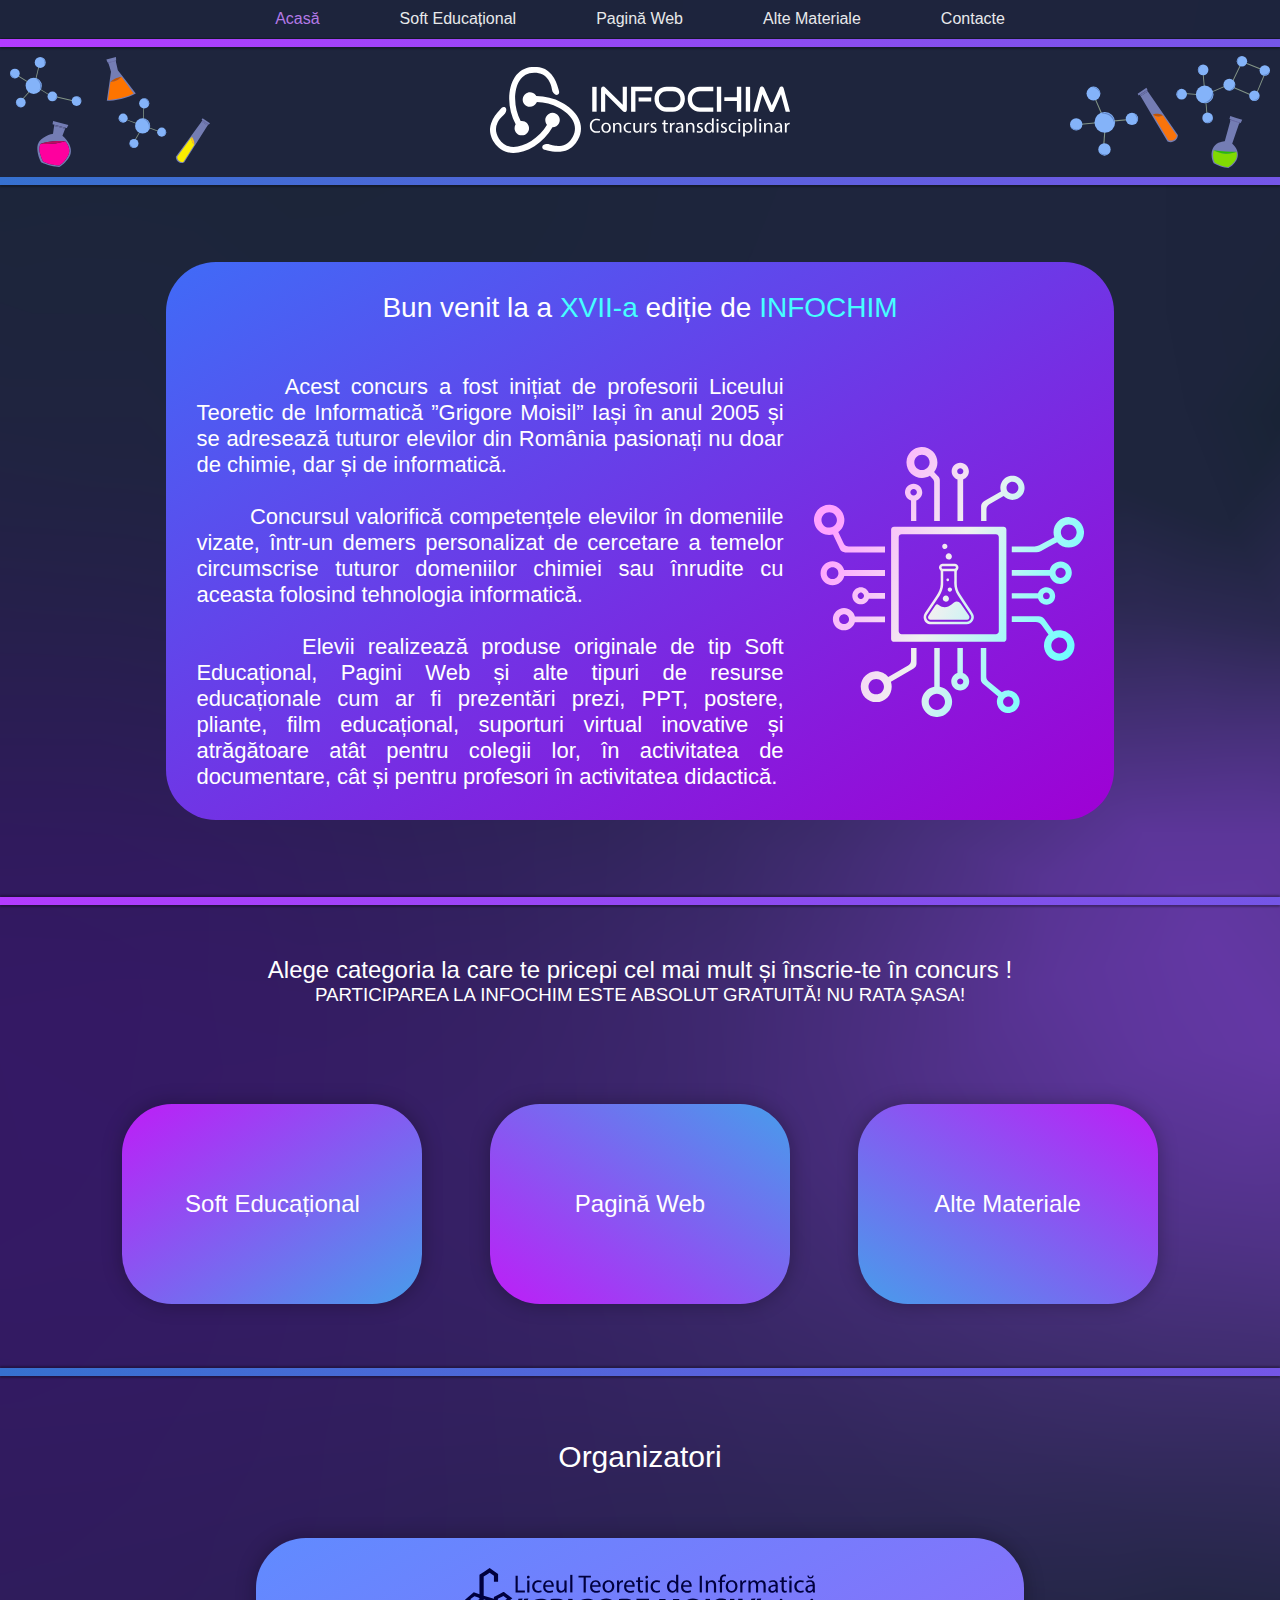
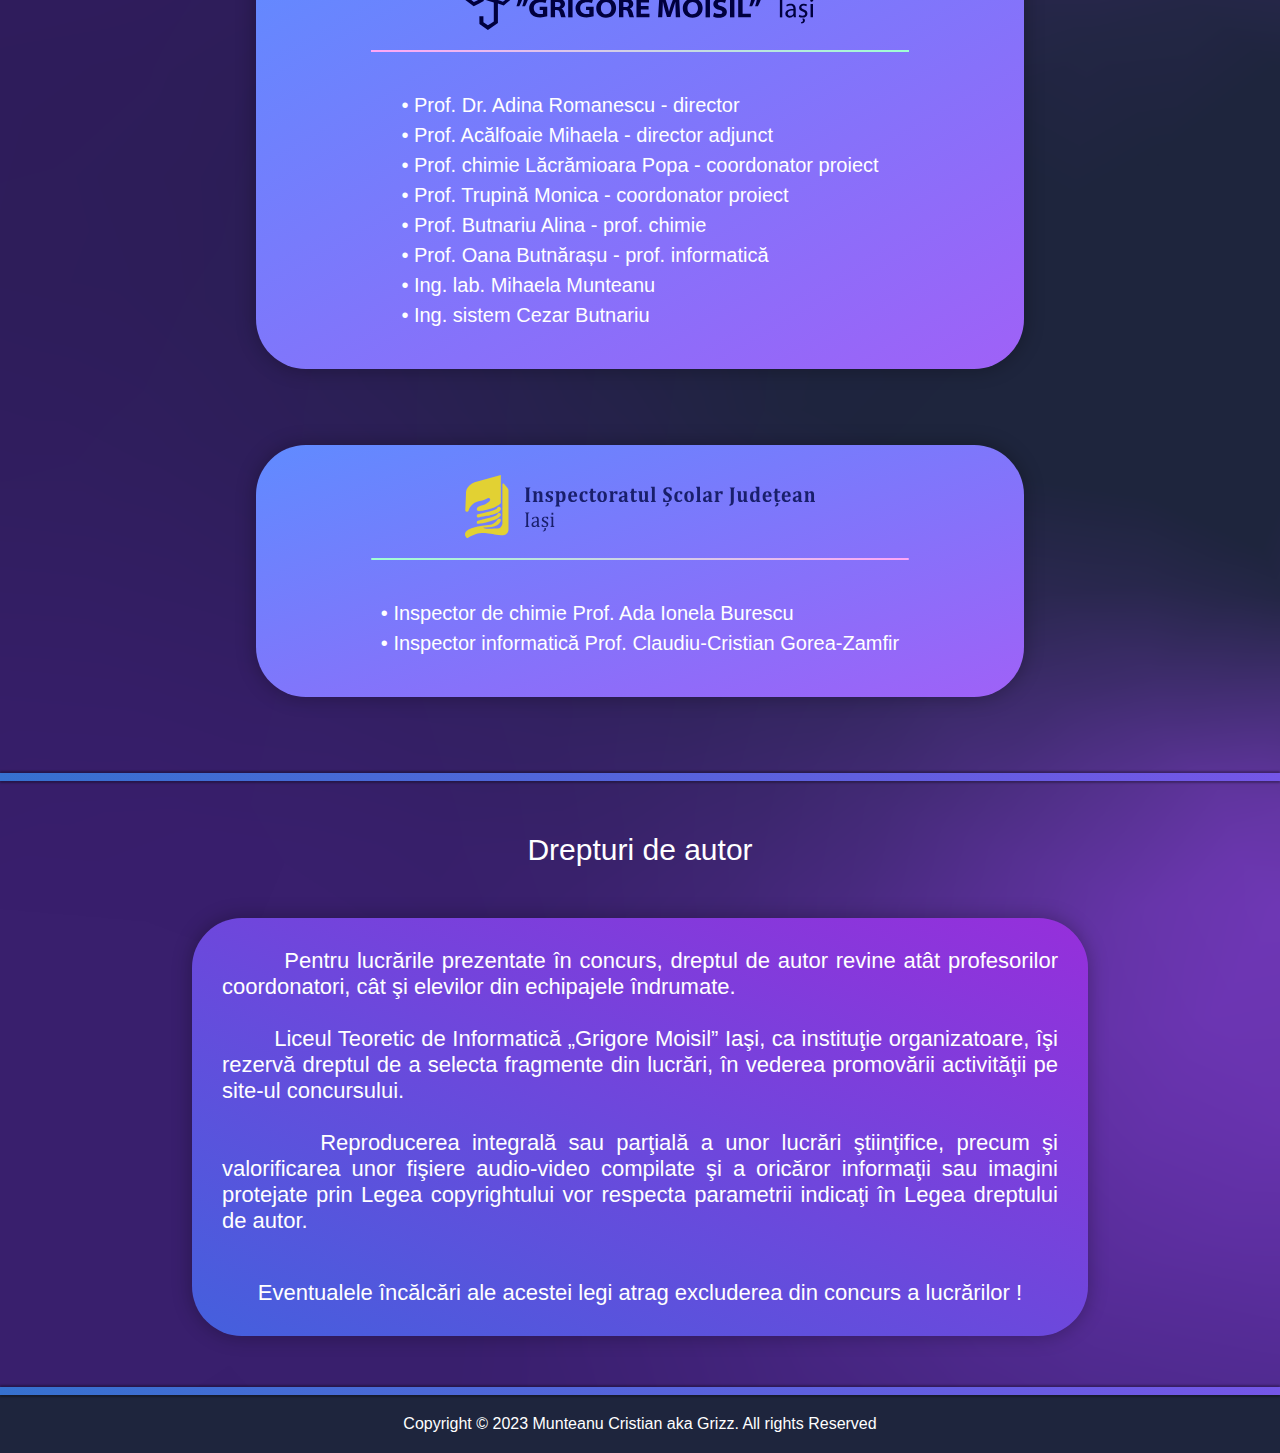
<file: index.html>
<!DOCTYPE html>
<html lang="en">

<head>
    <meta charset="UTF-8">
    <meta http-equiv="X-UA-Compatible" content="IE=edge">
    <meta name="viewport" content="width=device-width, initial-scale=1.0">

    <link href="https://fonts.cdnfonts.com/css/bahnschrift" rel="stylesheet">
    <link rel="shortcut icon" href="Images/tab_logo.png" type="image/x-icon">
    <link rel="stylesheet" href="home.css">

    <title>Infochim</title>
</head>

<body>

    <button onclick="topFunction()" id="scroll-to-top"></button>

    <header>
        <nav id="navbar">
            <ul>
                <li><a class="btn active" href="index.html">Acasă</a></li>
                <li><a class="btn" href="soft.html">Soft Educațional</a></li>
                <li><a class="btn" href="web.html">Pagină Web</a></li>
                <li><a class="btn" href="others.html">Alte Materiale</a></li>
                <li><a class="btn" href="contacts.html">Contacte</a></li>
            </ul>
        </nav>

        <button onclick="close_menu()" id="close-menu">
            <div class="line01"></div>
            <div class="line02"></div>
        </button>

        <nav id="hidden-navbar">
            <ul>
                <li><a class="btn active" href="index.html">Acasă</a></li>
                <li><a class="btn" href="soft.html">Soft Educațional</a></li>
                <li><a class="btn" href="web.html">Pagină Web</a></li>
                <li><a class="btn" href="others.html">Alte Materiale</a></li>
                <li><a class="btn" href="contacts.html">Contacte</a></li>
            </ul>
        </nav>

        <div class="gradient-line1" id="first-gradient-line"></div>

        <div class="logo-area">
            <a class="logo" href="index.html">
                <img src="Images/infochim logo.svg">
            </a>

            <button onclick="open_menu()" id="open-menu">
                <div class="line1"></div>
                <div class="line2"></div>
                <div class="line3"></div>
            </button>

            <img src="Images/left deco.svg" class="left-deco">
            <img src="Images/right deco.svg" class="right-deco">
        </div>

        <div class="gradient-line2"></div>
    </header>

    <div class="about">
        <h2>Bun venit la a <span>XVII-a</span> ediție de <span>INFOCHIM</span></h2>
        <div class="content">
            <p> &#160 &#160 &#160 &#160 Acest concurs a fost inițiat de profesorii Liceului Teoretic
                de Informatică ”Grigore Moisil” Iași în anul 2005 și se adresează
                tuturor elevilor din România pasionați nu doar de chimie, dar și
                de informatică.<br><br>
                &#160 &#160 &#160 &#160 Concursul valorifică competențele elevilor în domeniile
                vizate, într-un demers personalizat de cercetare a temelor
                circumscrise tuturor domeniilor chimiei sau înrudite cu aceasta
                folosind tehnologia informatică.<br><br>
                &#160 &#160 &#160 &#160 Elevii realizează produse originale de tip Soft Educațional,
                Pagini Web și alte tipuri de resurse educaționale cum ar fi
                prezentări prezi, PPT, postere, pliante, film educațional, suporturi
                virtual inovative și atrăgătoare atât pentru colegii lor, în activitatea
                de documentare, cât și pentru profesori în activitatea didactică.</p>
            <img src="Images/chemistry and computer science.svg">
        </div>
    </div>

    <div class="gradient-line1"></div>

    <div class="category">
        <h2>Alege categoria la care te pricepi cel mai mult și înscrie-te în concurs !</h2>
        <h3>PARTICIPAREA LA INFOCHIM ESTE ABSOLUT GRATUITĂ! NU RATA ȘASA!</h3>
    </div>

    <div class="categories">
        <div class="box1">
            <a href="soft.html">
                <div class="content2">
                    <p>Soft Educațional</p>
                </div>
            </a>
        </div>
        <div class="box2">
            <a href="web.html">
                <div class="content2">
                    <p>Pagină Web</p>
                </div>
            </a>
        </div>
        <div class="box3">
            <a href="others.html">
                <div class="content2">
                    <p>Alte Materiale</p>
                </div>
            </a>
        </div>
    </div>

    <div class="gradient-line2"></div>

    <h2 class="organizers">Organizatori</h2>

    <div class="container-wrapper">
        <div class="liis">
            <img src="Images/LIIS logo.svg">
            <div class="gradient-line3"></div>
            <div class="text">
                &#x2022; Prof. Dr. Adina Romanescu - director <br>
                &#x2022; Prof. Acălfoaie Mihaela - director adjunct <br>
                &#x2022; Prof. chimie Lăcrămioara Popa - coordonator proiect <br>
                &#x2022; Prof. Trupină Monica - coordonator proiect <br>
                &#x2022; Prof. Butnariu Alina - prof. chimie <br>
                &#x2022; Prof. Oana Butnărașu - prof. informatică <br>
                &#x2022; Ing. lab. Mihaela Munteanu <br>
                &#x2022; Ing. sistem Cezar Butnariu <br>
            </div>
        </div>
        <div class="isj">
            <img src="Images/ISJ logo.svg">
            <div class="gradient-line4"></div>
            <div class="text">
                &#x2022; Inspector de chimie Prof. Ada Ionela Burescu <br>
                &#x2022; Inspector informatică Prof. Claudiu-Cristian Gorea-Zamfir <br>
            </div>
        </div>
    </div>

    <div class="gradient-line2"></div>

    <h2 class="copyright-title">Drepturi de autor</h2>

    <div class="copyright-container">
        <p>
            &#160 &#160 &#160 &#160 Pentru lucrările prezentate în concurs, dreptul de autor revine atât profesorilor
            coordonatori, cât şi elevilor din echipajele îndrumate.<br><br>
            &#160 &#160 &#160 &#160 Liceul Teoretic de Informatică „Grigore Moisil” Iaşi, ca instituţie organizatoare,
            îşi rezervă dreptul de a selecta fragmente din lucrări, în vederea promovării activităţii pe site-ul
            concursului.<br><br>
            &#160 &#160 &#160 &#160 Reproducerea integrală sau parţială a unor lucrări ştiinţifice, precum şi
            valorificarea unor fişiere audio-video compilate şi a oricăror informaţii sau imagini protejate prin Legea
            copyrightului vor respecta parametrii indicaţi în Legea dreptului de autor.<br><br>
        </p>
        <p class="mid">Eventualele încălcări ale acestei legi atrag excluderea din concurs a
            lucrărilor !</p>
    </div>

    <footer>
        <div class="gradient-line2"></div>
        <div class="footer-text">Copyright © 2023 Munteanu Cristian aka Grizz. All rights Reserved</div>
    </footer>

    <script src="script.js"></script>
</body>

</html>
</file>
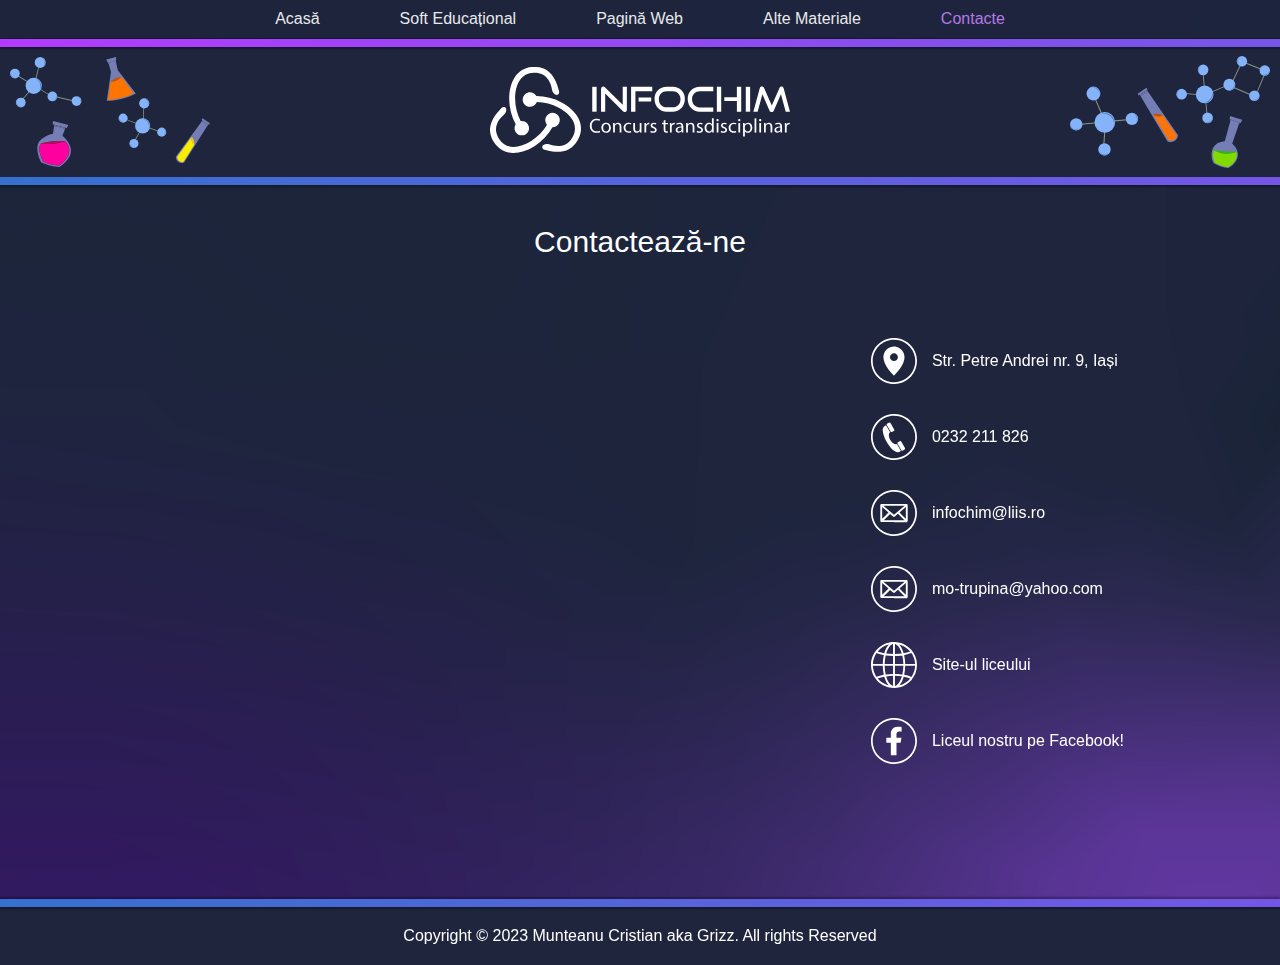
<file: contacts.html>
<!DOCTYPE html>
<html lang="en">

<head>
    <meta charset="UTF-8">
    <meta http-equiv="X-UA-Compatible" content="IE=edge">
    <meta name="viewport" content="width=device-width, initial-scale=1.0">

    <link href="https://fonts.cdnfonts.com/css/bahnschrift" rel="stylesheet">
    <link rel="shortcut icon" href="Images/tab_logo.png" type="image/x-icon">
    <link rel="stylesheet" href="contacts.css">

    <title>Infochim</title>
</head>

<body>
    <button onclick="topFunction()" id="scroll-to-top"></button>

    <header>
        <nav id="navbar">
            <ul>
                <li><a class="btn" href="index.html">Acasă</a></li>
                <li><a class="btn" href="soft.html">Soft Educațional</a></li>
                <li><a class="btn" href="web.html">Pagină Web</a></li>
                <li><a class="btn" href="others.html">Alte Materiale</a></li>
                <li><a class="btn active" href="contacts.html">Contacte</a></li>
            </ul>
        </nav>

        <button onclick="close_menu()" id="close-menu">
            <div class="line01"></div>
            <div class="line02"></div>
        </button>

        <nav id="hidden-navbar">
            <ul>
                <li><a class="btn" href="index.html">Acasă</a></li>
                <li><a class="btn" href="soft.html">Soft Educațional</a></li>
                <li><a class="btn" href="web.html">Pagină Web</a></li>
                <li><a class="btn" href="others.html">Alte Materiale</a></li>
                <li><a class="btn active" href="contacts.html">Contacte</a></li>
            </ul>
        </nav>

        <div class="gradient-line1" id="first-gradient-line"></div>

        <div class="logo-area">
            <a class="logo" href="index.html">
                <img src="Images/infochim logo.svg">
            </a>

            <button onclick="open_menu()" id="open-menu">
                <div class="line1"></div>
                <div class="line2"></div>
                <div class="line3"></div>
            </button>

            <img src="Images/left deco.svg" class="left-deco">
            <img src="Images/right deco.svg" class="right-deco">
        </div>

        <div class="gradient-line2"></div>
    </header>

    <h2 class="contact">Contactează-ne</h2>

    <div class="contact-container">
        <div class="map-container">
            <iframe class="location"
                src="https://www.google.com/maps/embed?pb=!1m18!1m12!1m3!1d2711.607630558409!2d27.56427501586122!3d47.185118324991066!2m3!1f0!2f0!3f0!3m2!1i1024!2i768!4f13.1!3m3!1m2!1s0x40cafca45c596219%3A0x2c551b56d26f944b!2sInformatics%20Liceum%20Grigore%20C.%20Moisil!5e0!3m2!1sen!2sro!4v1677326471954!5m2!1sen!2sro"
                width="600" height="450" style="border:0;" allowfullscreen="" loading="lazy"
                referrerpolicy="no-referrer-when-downgrade">
            </iframe>
        </div>
        <div class="contacts-container">
            <ul class="contacts-list">
                <li>
                    <img src="Images/location ico.svg" alt="Location">
                    <a target="_blank" href="https://goo.gl/maps/TFY1vykLSBeHLAHF7" class="contacts-text">Str. Petre
                        Andrei nr. 9, Iași</a>
                </li>
                <li>
                    <img src="Images/phone ico.svg" alt="Phone">
                    <a target="_blank" href="tel:0232 211 826" class="contacts-text">0232 211 826</a>
                </li>
                <li>
                    <img src="Images/email ico.svg" alt="Email">
                    <a target="_blank" href="mailto:infochim@liis.ro" class="contacts-text">infochim@liis.ro</a>
                </li>
                <li>
                    <img src="Images/email ico.svg" alt="Email">
                    <a target="_blank" href="mailto:mo-trupina@yahoo.com" class="contacts-text">mo-trupina@yahoo.com</a>
                </li>
                <li>
                    <img src="Images/website ico.svg" alt="Website">
                    <a target="_blank" href="https://www.liis.ro/" class="contacts-text">Site-ul liceului</a>
                </li>
                <li>
                    <img src="Images/facebook ico.svg" alt="Facebook">
                    <a target="_blank" href="https://www.facebook.com/licinfoiasi" class="contacts-text">Liceul nostru
                        pe Facebook!</a>
                </li>
            </ul>
        </div>
    </div>
    <footer>
        <div class="gradient-line2"></div>
        <div class="footer-text">Copyright © 2023 Munteanu Cristian aka Grizz. All rights Reserved</div>
    </footer>

    <script src="script.js"></script>
</body>

</html>
</file>
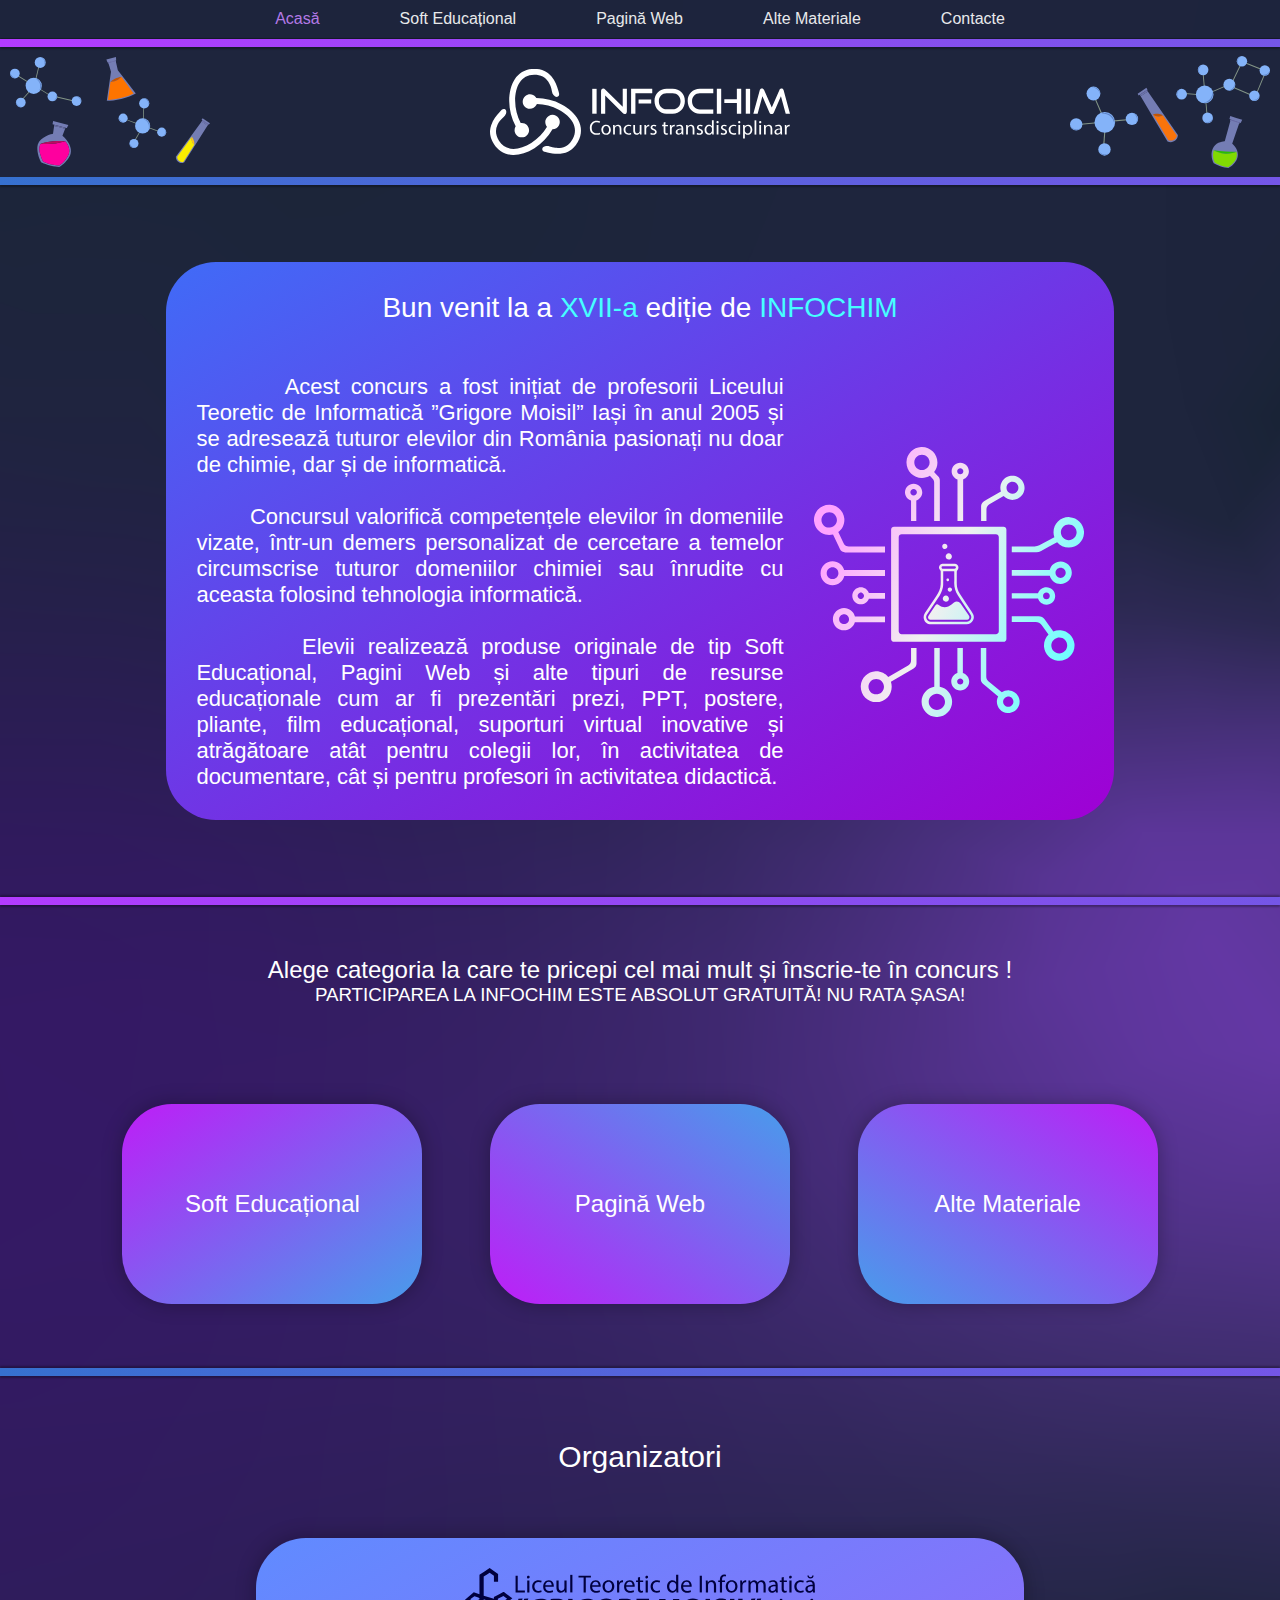
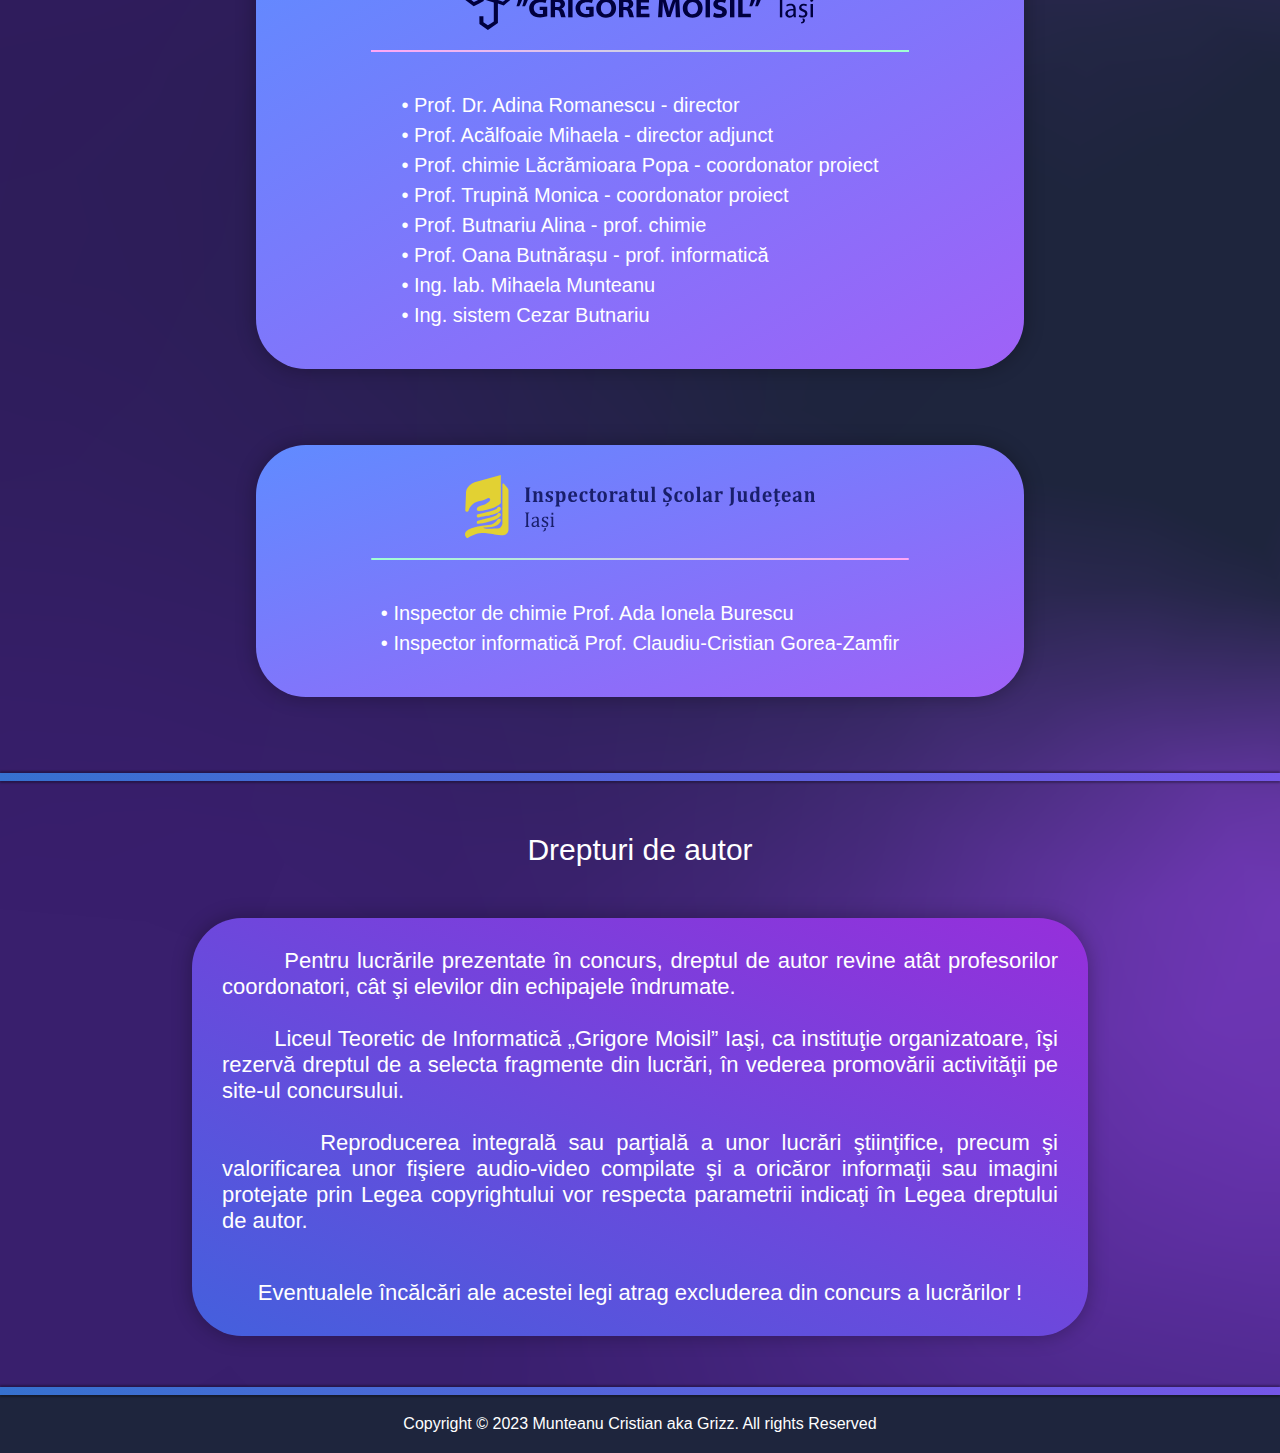
<file: home.html>
<!DOCTYPE html>
<html lang="en">

<head>
    <meta charset="UTF-8">
    <meta http-equiv="X-UA-Compatible" content="IE=edge">
    <meta name="viewport" content="width=device-width, initial-scale=1.0">

    <link href="https://fonts.cdnfonts.com/css/bahnschrift" rel="stylesheet">
    <link rel="shortcut icon" href="Images/tab_logo.png" type="image/x-icon">
    <link rel="stylesheet" href="home.css">

    <title>Infochim</title>
</head>

<body>
    <button onclick="topFunction()" id="scroll-to-top"></button>

    <header>
        <nav id="navbar">
            <ul>
                <li><a class="btn active" href="home.html">Acasă</a></li>
                <li><a class="btn" href="soft.html">Soft Educațional</a></li>
                <li><a class="btn" href="web.html">Pagină Web</a></li>
                <li><a class="btn" href="others.html">Alte Materiale</a></li>
                <li><a class="btn" href="contacts.html">Contacte</a></li>
            </ul>
        </nav>

        <button onclick="close_menu()" id="close-menu">
            <div class="line01"></div>
            <div class="line02"></div>
        </button>

        <nav id="hidden-navbar">
            <ul>
                <li><a class="btn active" href="home.html">Acasă</a></li>
                <li><a class="btn" href="soft.html">Soft Educațional</a></li>
                <li><a class="btn" href="web.html">Pagină Web</a></li>
                <li><a class="btn" href="others.html">Alte Materiale</a></li>
                <li><a class="btn" href="contacts.html">Contacte</a></li>
            </ul>
        </nav>

        <div class="gradient-line1" id="first-gradient-line"></div>

        <div class="logo-area">
            <img src="Images/infochim logo.svg" class="logo">

            <button onclick="open_menu()" id="open-menu">
                <div class="line1"></div>
                <div class="line2"></div>
                <div class="line3"></div>
            </button>

            <img src="Images/left deco.svg" class="left-deco">
            <img src="Images/right deco.svg" class="right-deco">
        </div>

        <div class="gradient-line2"></div>
    </header>

    <div class="about">
        <h2>Bun venit la a <span>XVII-a</span> ediție de <span>INFOCHIM</span></h2>
        <div class="content">
            <p> &#160 &#160 &#160 &#160 Acest concurs a fost inițiat de profesorii Liceului Teoretic
                de Informatică ”Grigore Moisil” Iași în anul 2005 și se adresează
                tuturor elevilor din România pasionați nu doar de chimie, dar și
                de informatică.<br><br>
                &#160 &#160 &#160 &#160 Concursul valorifică competențele elevilor în domeniile
                vizate, într-un demers personalizat de cercetare a temelor
                circumscrise tuturor domeniilor chimiei sau înrudite cu aceasta
                folosind tehnologia informatică.<br><br>
                &#160 &#160 &#160 &#160 Elevii realizează produse originale de tip Soft Educațional,
                Pagini Web și alte tipuri de resurse educaționale cum ar fi
                prezentări prezi, PPT, postere, pliante, film educațional, suporturi
                virtual inovative și atrăgătoare atât pentru colegii lor, în activitatea
                de documentare, cât și pentru profesori în activitatea didactică.</p>
            <img src="Images/chemistry and computer science.svg">
        </div>
    </div>

    <div class="gradient-line1"></div>

    <div class="category">
        <h2>Alege categoria la care te pricepi cel mai mult și înscrie-te în concurs !</h2>
        <h3>PARTICIPAREA LA INFOCHIM ESTE ABSOLUT GRATUITĂ! NU RATA ȘASA!</h3>
    </div>

    <div class="categories">
        <div class="box1">
            <a href="soft.html">
                <div class="content2">
                    <p>Soft Educațional</p>
                </div>
            </a>
        </div>
        <div class="box2">
            <a href="web.html">
                <div class="content2">
                    <p>Pagină Web</p>
                </div>
            </a>
        </div>
        <div class="box3">
            <a href="others.html">
                <div class="content2">
                    <p>Alte Materiale</p>
                </div>
            </a>
        </div>
    </div>

    <div class="gradient-line2"></div>

    <h2 class="organizers">Organizatori</h2>

    <div class="container-wrapper">
        <div class="liis">
            <img src="Images/LIIS logo.svg">
            <div class="gradient-line3"></div>
            <div class="text">
                &#x2022; Prof. Dr. Adina Romanescu - director <br>
                &#x2022; Prof. Acălfoaie Mihaela - director adjunct <br>
                &#x2022; Prof. chimie Lăcrămioara Popa - coordonator proiect <br>
                &#x2022; Prof. Trupină Monica - coordonator proiect <br>
                &#x2022; Prof. Butnariu Alina - prof. chimie <br>
                &#x2022; Prof. Oana Butnărașu - prof. informatică <br>
                &#x2022; Ing. lab. Mihaela Munteanu <br>
                &#x2022; Ing. sistem Cezar Butnariu <br>
            </div>
        </div>
        <div class="isj">
            <img src="Images/ISJ logo.svg">
            <div class="gradient-line4"></div>
            <div class="text">
                &#x2022; Inspector de chimie Prof. Ada Ionela Burescu <br>
                &#x2022; Inspector informatică Prof. Claudiu-Cristian Gorea-Zamfir <br>
            </div>
        </div>
    </div>

    <div class="gradient-line2"></div>

    <h2 class="copyright-title">Drepturi de autor</h2>

    <div class="copyright-container">
        <p>
            &#160 &#160 &#160 &#160 Pentru lucrările prezentate în concurs, dreptul de autor revine atât profesorilor
            coordonatori, cât şi elevilor din echipajele îndrumate.<br><br>
            &#160 &#160 &#160 &#160 Liceul Teoretic de Informatică „Grigore Moisil” Iaşi, ca instituţie organizatoare,
            îşi rezervă dreptul de a selecta fragmente din lucrări, în vederea promovării activităţii pe site-ul
            concursului.<br><br>
            &#160 &#160 &#160 &#160 Reproducerea integrală sau parţială a unor lucrări ştiinţifice, precum şi
            valorificarea unor fişiere audio-video compilate şi a oricăror informaţii sau imagini protejate prin Legea
            copyrightului vor respecta parametrii indicaţi în Legea dreptului de autor.<br><br>
        </p>
        <p class="mid">Eventualele încălcări ale acestei legi atrag excluderea din concurs a
            lucrărilor !</p>
    </div>

    <footer>
        <div class="gradient-line2"></div>
        <div class="footer-text">Copyright © 2023 Munteanu Cristian aka Grizz. All rights Reserved</div>
    </footer>

    <script src="script.js"></script>
</body>

</html>
</file>
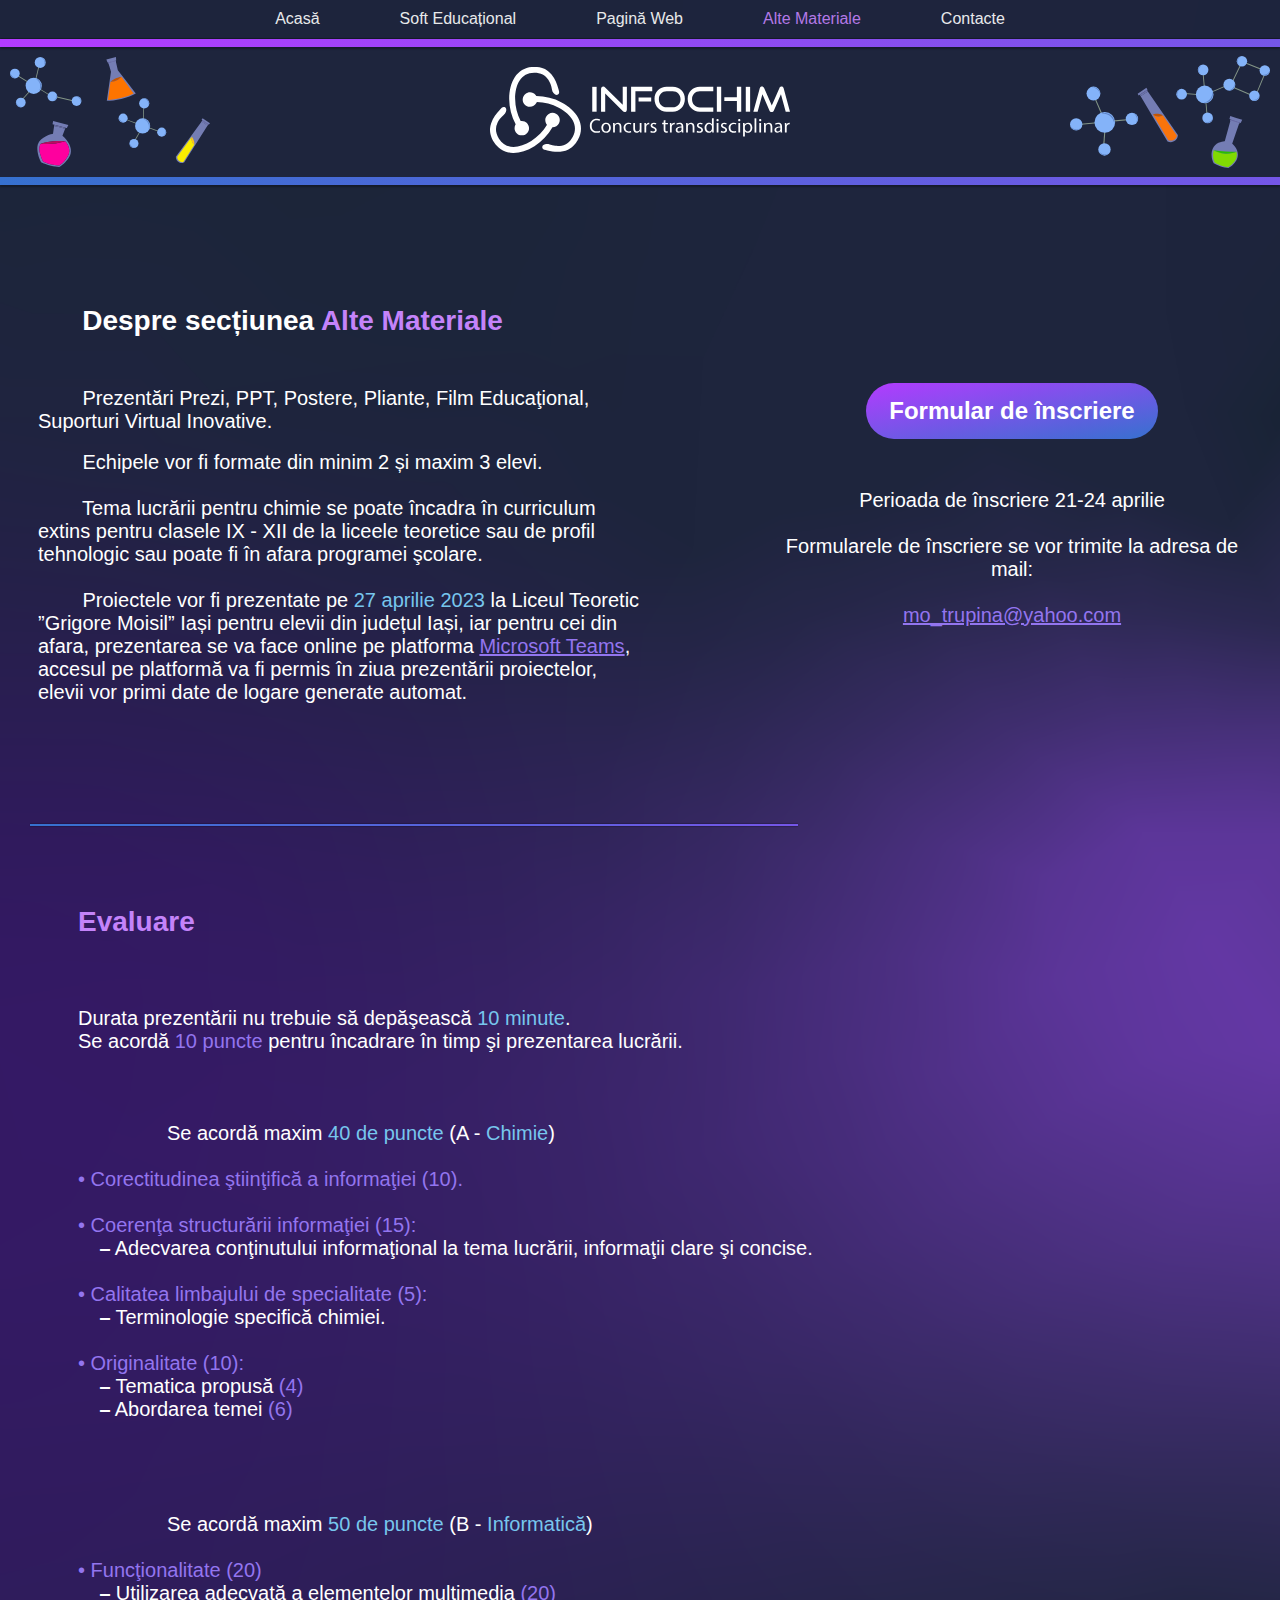
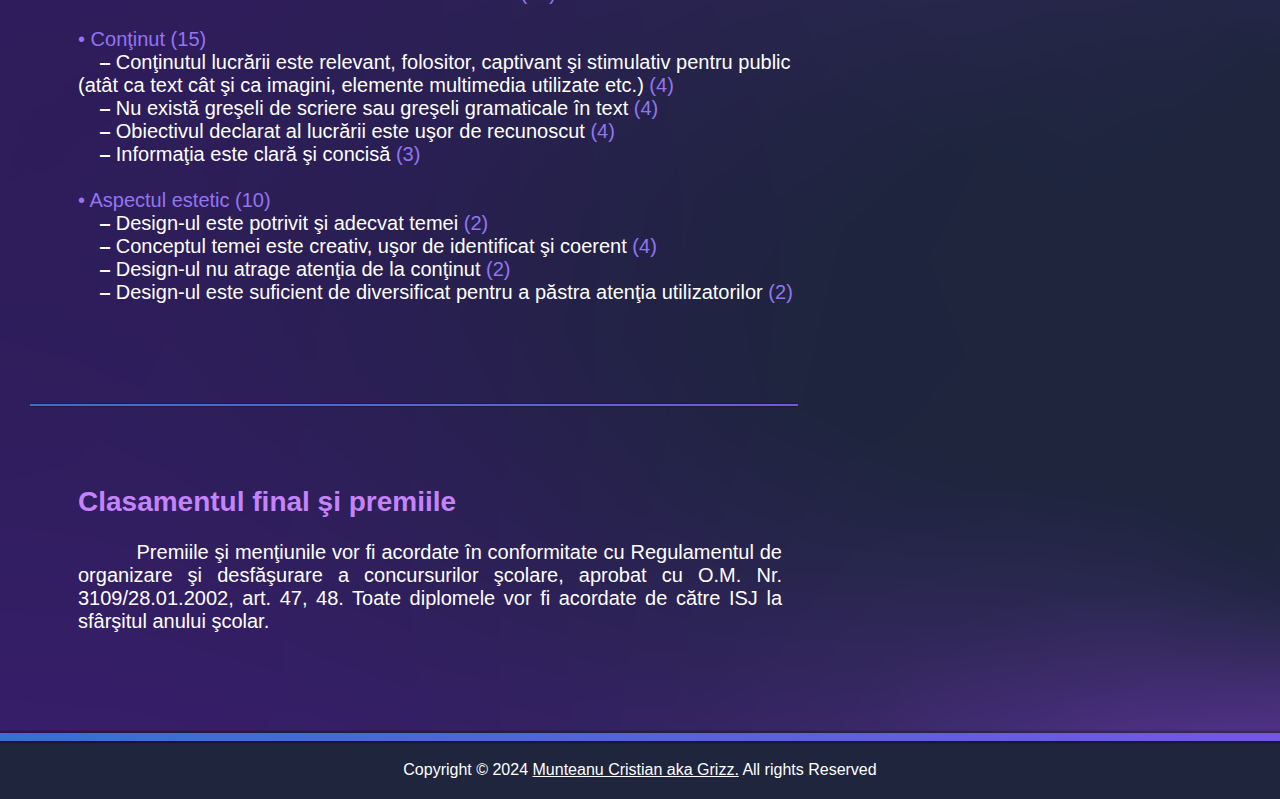
<file: others.html>
<!DOCTYPE html>
<html lang="en">

<head>
    <meta charset="UTF-8">
    <meta http-equiv="X-UA-Compatible" content="IE=edge">
    <meta name="viewport" content="width=device-width, initial-scale=1.0">

    <link href="https://fonts.cdnfonts.com/css/bahnschrift" rel="stylesheet">
    <link rel="shortcut icon" href="Images/tab_logo.png" type="image/x-icon">
    <link rel="stylesheet" href="others.css">

    <title>Infochim</title>
</head>

<body>
    <button onclick="topFunction()" id="scroll-to-top"></button>
    <header>
        <nav id="navbar">
            <ul>
                <li><a class="btn" href="home.html">Acasă</a></li>
                <li><a class="btn" href="soft.html">Soft Educațional</a></li>
                <li><a class="btn" href="web.html">Pagină Web</a></li>
                <li><a class="btn active" href="others.html">Alte Materiale</a></li>
                <li><a class="btn" href="contacts.html">Contacte</a></li>
            </ul>
        </nav>

        <button onclick="close_menu()" id="close-menu">
            <div class="line01"></div>
            <div class="line02"></div>
        </button>

        <nav id="hidden-navbar">
            <ul>
                <li><a class="btn" href="home.html">Acasă</a></li>
                <li><a class="btn" href="soft.html">Soft Educațional</a></li>
                <li><a class="btn" href="web.html">Pagină Web</a></li>
                <li><a class="btn active" href="others.html">Alte Materiale</a></li>
                <li><a class="btn" href="contacts.html">Contacte</a></li>
            </ul>
        </nav>

        <div class="gradient-line1" id="first-gradient-line"></div>

        <div class="logo-area">
            <a class="logo" href="index.html">
                <img src="Images/infochim logo.svg">
            </a>

            <button onclick="open_menu()" id="open-menu">
                <div class="line1"></div>
                <div class="line2"></div>
                <div class="line3"></div>
            </button>

            <img src="Images/left deco.svg" class="left-deco">
            <img src="Images/right deco.svg" class="right-deco">
        </div>

        <div class="gradient-line2"></div>
    </header>

    <div class="container">
        <div class="left">
            <h2>&#160 &#160 &#160 &#160 Despre secțiunea <span class="section-title">Alte Materiale</span></h2>
            <p>&#160 &#160 &#160 &#160 Prezentări Prezi, PPT, Postere, Pliante, Film Educaţional, Suporturi Virtual
                Inovative.</p><br>
            <p>&#160 &#160 &#160 &#160 Echipele vor fi formate din minim 2 și maxim 3 elevi.<br><br>
                &#160 &#160 &#160 &#160 Tema lucrării pentru chimie se poate încadra în curriculum extins pentru clasele
                IX - XII de la liceele
                teoretice sau de profil tehnologic sau poate fi în afara programei şcolare.<br><br>
                &#160 &#160 &#160 &#160 Proiectele vor fi prezentate pe <span class="date">27 aprilie 2023</span> la
                Liceul Teoretic ”Grigore Moisil” Iași pentru elevii din județul Iași, iar pentru cei din afara,
                prezentarea se va face online pe platforma <a target="_blank"
                    href="https://www.microsoft.com/en-us/microsoft-teams/group-chat-software">
                    Microsoft Teams</a>, accesul pe platformă va fi permis în ziua prezentării proiectelor, elevii vor
                primi date de logare generate automat.
            </p>
        </div>
        <div class="right">
            <div class="button-container">
                <a href="Materials/formular inscriere infochim 2023.docx" class="button">Formular de înscriere</a>
            </div>
            <p class="text-center">Perioada de înscriere 21-24 aprilie <br><br>
                Formularele de înscriere se vor trimite la adresa de mail: <br><br>
                <a href="mailto:mo_trupina@yahoo.com">mo_trupina@yahoo.com</a>
            </p>
        </div>
    </div>

    <div class="gradient-line6"></div>

    <div class="evaluare">
        <h2>Evaluare</h2><br><br><br>
        Durata prezentării nu trebuie să depăşească <span class="time">10 minute</span>.<br>
        Se acordă <span class="points">10 puncte</span> pentru încadrare în timp şi prezentarea lucrării.

        <br><br><br><br>

        &#160 &#160 &#160 &#160 &#160 &#160 &#160 &#160 Se acordă maxim <span class="main-point">40 de puncte</span> (A
        - <span class="main-point">Chimie</span>)<br><br>

        <span class="title">&#x2022; Corectitudinea ştiinţifică a informaţiei (10).</span><br><br>
        <span class="title">&#x2022; Coerenţa structurării informaţiei (15):</span><br>
        &#160 &#160 &#9135; Adecvarea conţinutului informaţional la tema lucrării, informaţii clare şi concise.<br><br>
        <span class="title">&#x2022; Calitatea limbajului de specialitate (5):</span><br>
        &#160 &#160 &#9135; Terminologie specifică chimiei.<br><br>
        <span class="title">&#x2022; Originalitate (10):</span><br>
        &#160 &#160 &#9135; Tematica propusă <span class="points">(4)</span><br>
        &#160 &#160 &#9135; Abordarea temei <span class="points">(6)</span><br>

        <br><br><br><br>

        &#160 &#160 &#160 &#160 &#160 &#160 &#160 &#160 Se acordă maxim <span class="main-point">50 de puncte</span> (B
        - <span class="main-point">Informatică</span>)
        <br><br>

        <span class="title">&#x2022; Funcţionalitate (20)</span><br>
        &#160 &#160 &#9135; Utilizarea adecvată a elementelor multimedia <span class="points">(20)</span> <br><br>
        <span class="title">&#x2022; Conţinut (15)</span> <br>
        &#160 &#160 &#9135; Conţinutul lucrării este relevant, folositor, captivant şi stimulativ pentru public<br>
        (atât ca text cât şi ca imagini, elemente multimedia utilizate etc.) <span class="points">(4)</span> <br>
        &#160 &#160 &#9135; Nu există greşeli de scriere sau greşeli gramaticale în text <span class="points">(4)</span>
        <br>
        &#160 &#160 &#9135; Obiectivul declarat al lucrării este uşor de recunoscut <span class="points">(4)</span> <br>
        &#160 &#160 &#9135; Informaţia este clară şi concisă <span class="points">(3)</span> <br><br>
        <span class="title">&#x2022; Aspectul estetic (10)</span> <br>
        &#160 &#160 &#9135; Design-ul este potrivit şi adecvat temei <span class="points">(2)</span> <br>
        &#160 &#160 &#9135; Conceptul temei este creativ, uşor de identificat şi coerent <span class="points">(4)</span>
        <br>
        &#160 &#160 &#9135; Design-ul nu atrage atenţia de la conţinut <span class="points">(2)</span> <br>
        &#160 &#160 &#9135; Design-ul este suficient de diversificat pentru a păstra atenţia utilizatorilor <span
            class="points">(2)</span> <br>
    </div>

    <div class="gradient-line6"></div>

    <div class="clasament">
        <h2>Clasamentul final şi premiile</h2><br>
        <p>&#160 &#160 &#160 &#160 &#160 Premiile şi menţiunile vor fi acordate în conformitate cu Regulamentul de
            organizare şi desfăşurare a
            concursurilor şcolare, aprobat cu O.M. Nr. 3109/28.01.2002, art. 47, 48. Toate diplomele vor fi acordate de
            către ISJ la sfârşitul anului şcolar.</p>
    </div>

    <footer>
        <div class="gradient-line2"></div>
        <div class="footer-text">Copyright © 2024 <a href="https://www.instagram.com/kristy_km_/" target="_blank" style="color: white;">Munteanu Cristian aka Grizz.</a> All rights Reserved</div>
    </footer>
    <script src="script.js"></script>
</body>

</html>
</file>
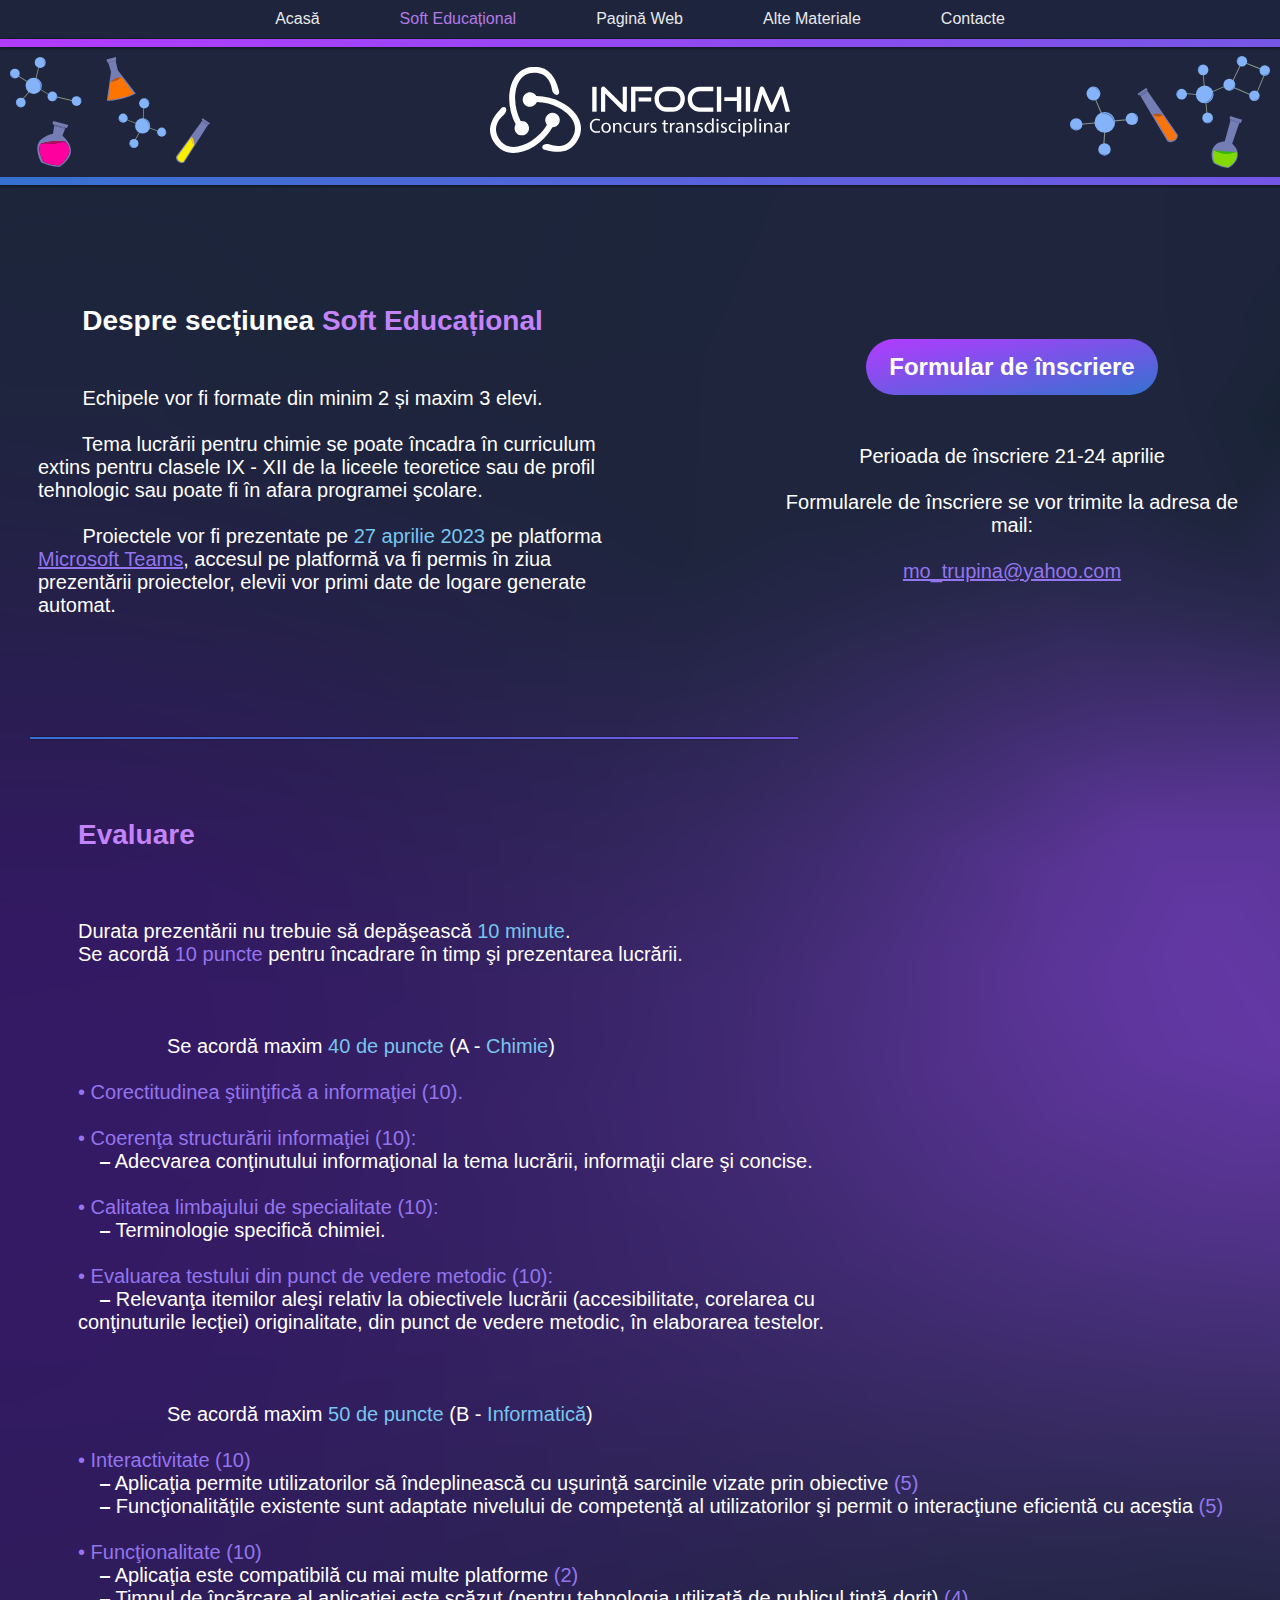
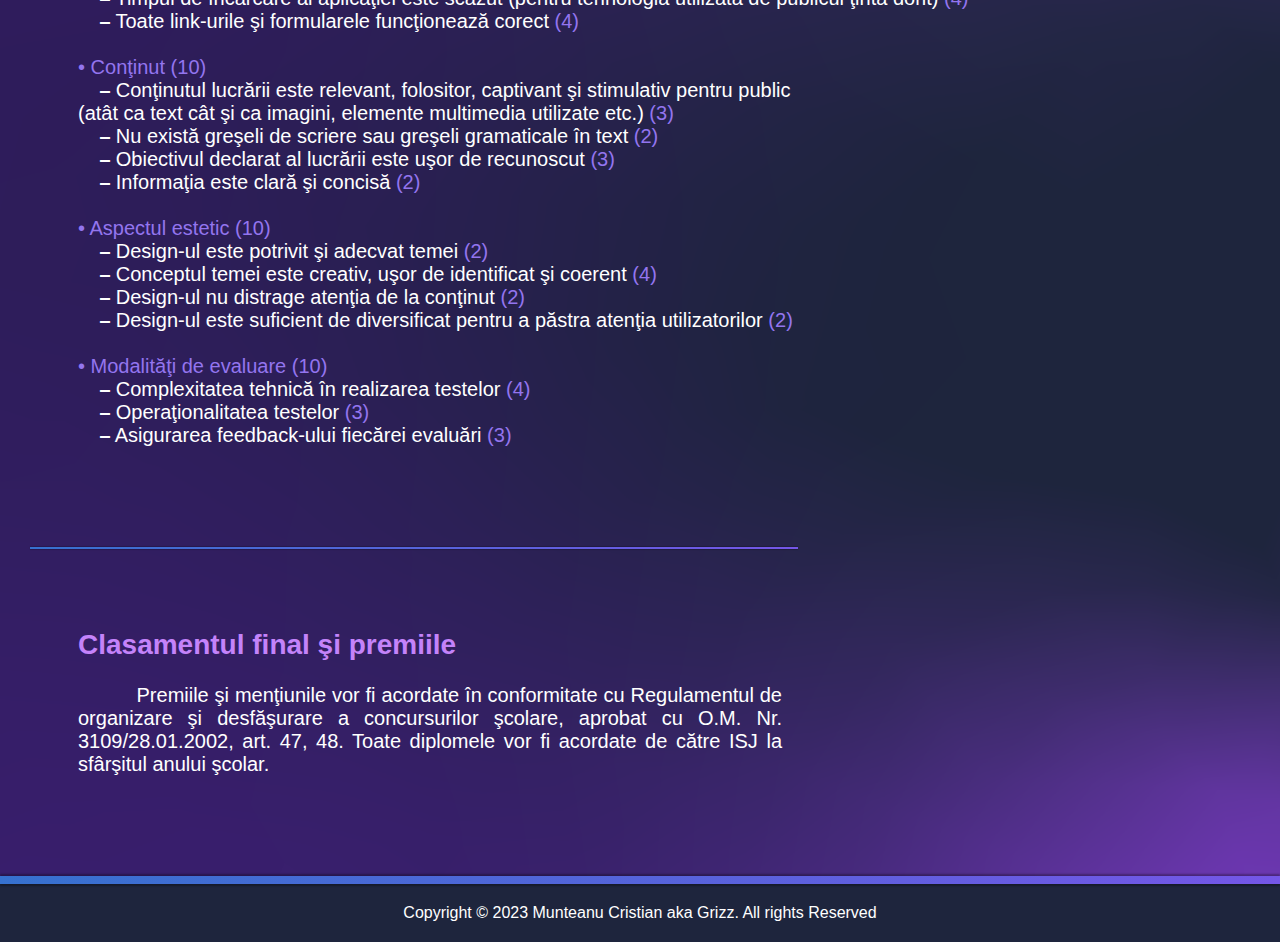
<file: soft.html>
<!DOCTYPE html>
<html lang="en">

<head>
    <meta charset="UTF-8">
    <meta http-equiv="X-UA-Compatible" content="IE=edge">
    <meta name="viewport" content="width=device-width, initial-scale=1.0">

    <link href="https://fonts.cdnfonts.com/css/bahnschrift" rel="stylesheet">
    <link rel="shortcut icon" href="Images/tab_logo.png" type="image/x-icon">
    <link rel="stylesheet" href="soft.css">

    <title>Infochim</title>
</head>

<body>
    <button onclick="topFunction()" id="scroll-to-top"></button>

    <header>
        <nav id="navbar">
            <ul>
                <li><a class="btn" href="index.html">Acasă</a></li>
                <li><a class="btn active" href="soft.html">Soft Educațional</a></li>
                <li><a class="btn" href="web.html">Pagină Web</a></li>
                <li><a class="btn" href="others.html">Alte Materiale</a></li>
                <li><a class="btn" href="contacts.html">Contacte</a></li>
            </ul>
        </nav>

        <button onclick="close_menu()" id="close-menu">
            <div class="line01"></div>
            <div class="line02"></div>
        </button>

        <nav id="hidden-navbar">
            <ul>
                <li><a class="btn" href="index.html">Acasă</a></li>
                <li><a class="btn active" href="soft.html">Soft Educațional</a></li>
                <li><a class="btn" href="web.html">Pagină Web</a></li>
                <li><a class="btn" href="others.html">Alte Materiale</a></li>
                <li><a class="btn" href="contacts.html">Contacte</a></li>
            </ul>
        </nav>

        <div class="gradient-line1" id="first-gradient-line"></div>

        <div class="logo-area">
            <a class="logo" href="index.html">
                <img src="Images/infochim logo.svg">
            </a>

            <button onclick="open_menu()" id="open-menu">
                <div class="line1"></div>
                <div class="line2"></div>
                <div class="line3"></div>
            </button>

            <img src="Images/left deco.svg" class="left-deco">
            <img src="Images/right deco.svg" class="right-deco">
        </div>

        <div class="gradient-line2"></div>
    </header>

    <div class="container">
        <div class="left">
            <h2>&#160 &#160 &#160 &#160 Despre secțiunea <span class="section-title">Soft Educațional</span></h2>
            <p>&#160 &#160 &#160 &#160 Echipele vor fi formate din minim 2 și maxim 3 elevi.<br><br>
                &#160 &#160 &#160 &#160 Tema lucrării pentru chimie se poate încadra în curriculum extins pentru clasele
                IX - XII de la liceele
                teoretice sau de profil tehnologic sau poate fi în afara programei şcolare.<br><br>
                &#160 &#160 &#160 &#160 Proiectele vor fi prezentate pe <span class="date">27 aprilie 2023</span> pe
                platforma <a target="_blank"
                    href="https://www.microsoft.com/en-us/microsoft-teams/group-chat-software">Microsoft
                    Teams</a>, accesul pe platformă va fi permis în ziua prezentării proiectelor, elevii vor primi date
                de logare generate automat.
            </p>
        </div>
        <div class="right">
            <div class="button-container">
                <a href="Materials/formular inscriere infochim 2023.docx" class="button">Formular de înscriere</a>
            </div>
            <p class="text-center">Perioada de înscriere 21-24 aprilie <br><br>
                Formularele de înscriere se vor trimite la adresa de mail: <br><br>
                <a href="mailto:mo_trupina@yahoo.com">mo_trupina@yahoo.com</a>
            </p>
        </div>
    </div>

    <div class="gradient-line6"></div>

    <div class="evaluare">
        <h2>Evaluare</h2><br><br><br>
        Durata prezentării nu trebuie să depăşească <span class="time">10 minute</span>.<br>
        Se acordă <span class="points">10 puncte</span> pentru încadrare în timp şi prezentarea lucrării.

        <br><br><br><br>

        &#160 &#160 &#160 &#160 &#160 &#160 &#160 &#160 Se acordă maxim <span class="main-point">40 de puncte</span> (A
        - <span class="main-point">Chimie</span>)<br><br>

        <span class="title">&#x2022; Corectitudinea ştiinţifică a informaţiei (10).</span><br><br>
        <span class="title">&#x2022; Coerenţa structurării informaţiei (10):</span><br>
        &#160 &#160 &#9135; Adecvarea conţinutului informaţional la tema lucrării, informaţii clare şi concise.<br><br>
        <span class="title">&#x2022; Calitatea limbajului de specialitate (10):</span><br>
        &#160 &#160 &#9135; Terminologie specifică chimiei.<br><br>
        <span class="title">&#x2022; Evaluarea testului din punct de vedere metodic (10):</span><br>
        &#160 &#160 &#9135; Relevanţa itemilor aleşi relativ la obiectivele lucrării (accesibilitate, corelarea cu<br>
        conţinuturile lecţiei) originalitate, din punct de vedere metodic, în elaborarea testelor.

        <br><br><br><br>

        &#160 &#160 &#160 &#160 &#160 &#160 &#160 &#160 Se acordă maxim <span class="main-point">50 de puncte</span> (B
        - <span class="main-point">Informatică</span>)
        <br><br>

        <span class="title">&#x2022; Interactivitate (10)</span><br>
        &#160 &#160 &#9135; Aplicaţia permite utilizatorilor să îndeplinească cu uşurinţă sarcinile vizate prin
        obiective <span class="points">(5)</span> <br>
        &#160 &#160 &#9135; Funcţionalităţile existente sunt adaptate nivelului de competenţă al utilizatorilor şi
        permit o interacţiune eficientă cu aceştia <span class="points">(5)</span> <br><br>
        <span class="title">&#x2022; Funcţionalitate (10)</span><br>
        &#160 &#160 &#9135; Aplicaţia este compatibilă cu mai multe platforme <span class="points">(2)</span> <br>
        &#160 &#160 &#9135; Timpul de încărcare al aplicaţiei este scăzut (pentru tehnologia utilizată de publicul ţintă
        dorit) <span class="points">(4)</span> <br>
        &#160 &#160 &#9135; Toate link-urile şi formularele funcţionează corect <span class="points">(4)</span> <br><br>
        <span class="title">&#x2022; Conţinut (10)</span> <br>
        &#160 &#160 &#9135; Conţinutul lucrării este relevant, folositor, captivant şi stimulativ pentru public<br>
        (atât ca text cât şi ca imagini, elemente multimedia utilizate etc.) <span class="points">(3)</span> <br>
        &#160 &#160 &#9135; Nu există greşeli de scriere sau greşeli gramaticale în text <span class="points">(2)</span>
        <br>
        &#160 &#160 &#9135; Obiectivul declarat al lucrării este uşor de recunoscut <span class="points">(3)</span> <br>
        &#160 &#160 &#9135; Informaţia este clară şi concisă <span class="points">(2)</span> <br><br>
        <span class="title">&#x2022; Aspectul estetic (10)</span> <br>
        &#160 &#160 &#9135; Design-ul este potrivit şi adecvat temei <span class="points">(2)</span> <br>
        &#160 &#160 &#9135; Conceptul temei este creativ, uşor de identificat şi coerent <span class="points">(4)</span>
        <br>
        &#160 &#160 &#9135; Design-ul nu distrage atenţia de la conţinut <span class="points">(2)</span> <br>
        &#160 &#160 &#9135; Design-ul este suficient de diversificat pentru a păstra atenţia utilizatorilor <span
            class="points">(2)</span> <br><br>
        <span class="title">&#x2022; Modalităţi de evaluare (10)</span> <br>
        &#160 &#160 &#9135; Complexitatea tehnică în realizarea testelor <span class="points">(4)</span> <br>
        &#160 &#160 &#9135; Operaţionalitatea testelor <span class="points">(3)</span> <br>
        &#160 &#160 &#9135; Asigurarea feedback-ului fiecărei evaluări <span class="points">(3)</span> <br>
    </div>

    <div class="gradient-line6"></div>

    <div class="clasament">
        <h2>Clasamentul final şi premiile</h2><br>
        <p>&#160 &#160 &#160 &#160 &#160 Premiile şi menţiunile vor fi acordate în conformitate cu Regulamentul de
            organizare şi desfăşurare a
            concursurilor şcolare, aprobat cu O.M. Nr. 3109/28.01.2002, art. 47, 48. Toate diplomele vor fi acordate de
            către ISJ la sfârşitul anului şcolar.</p>
    </div>

    <footer>
        <div class="gradient-line2"></div>
        <div class="footer-text">Copyright © 2023 Munteanu Cristian aka Grizz. All rights Reserved</div>
    </footer>
    <script src="script.js"></script>
</body>

</html>
</file>
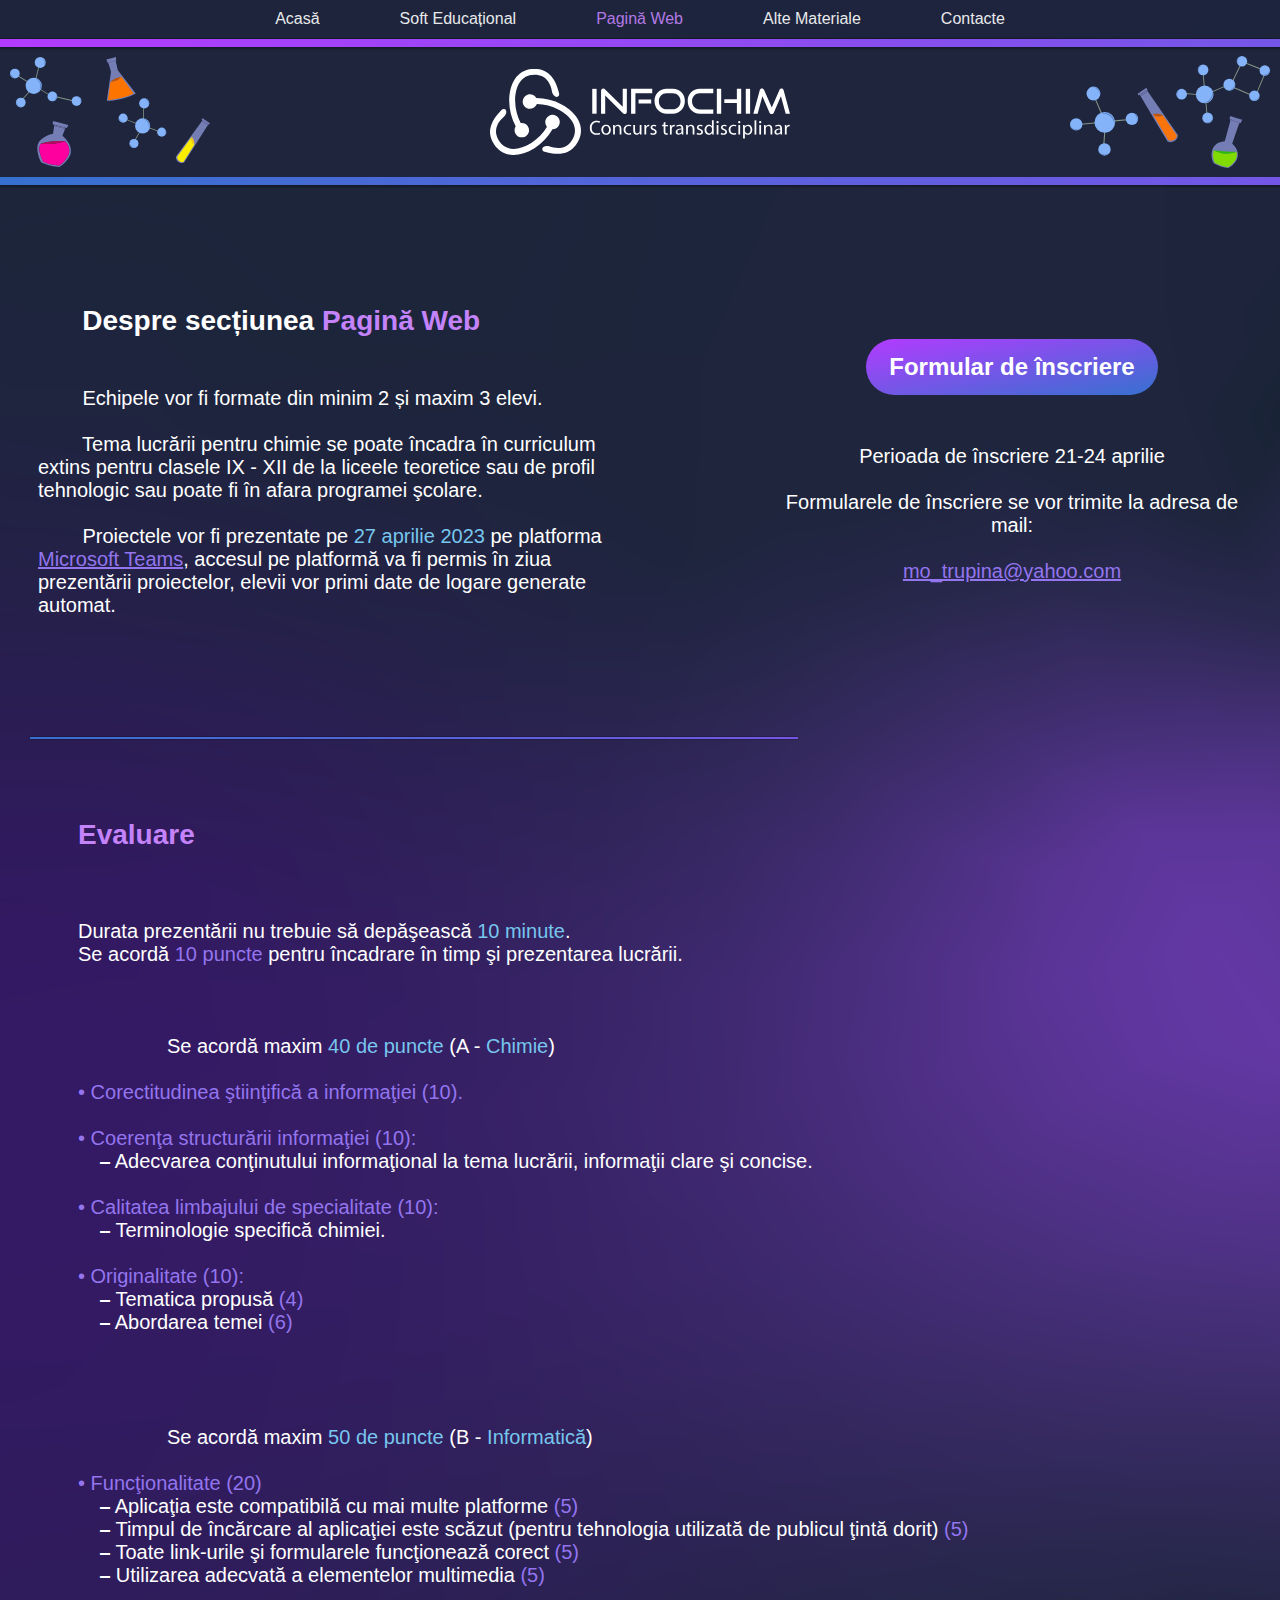
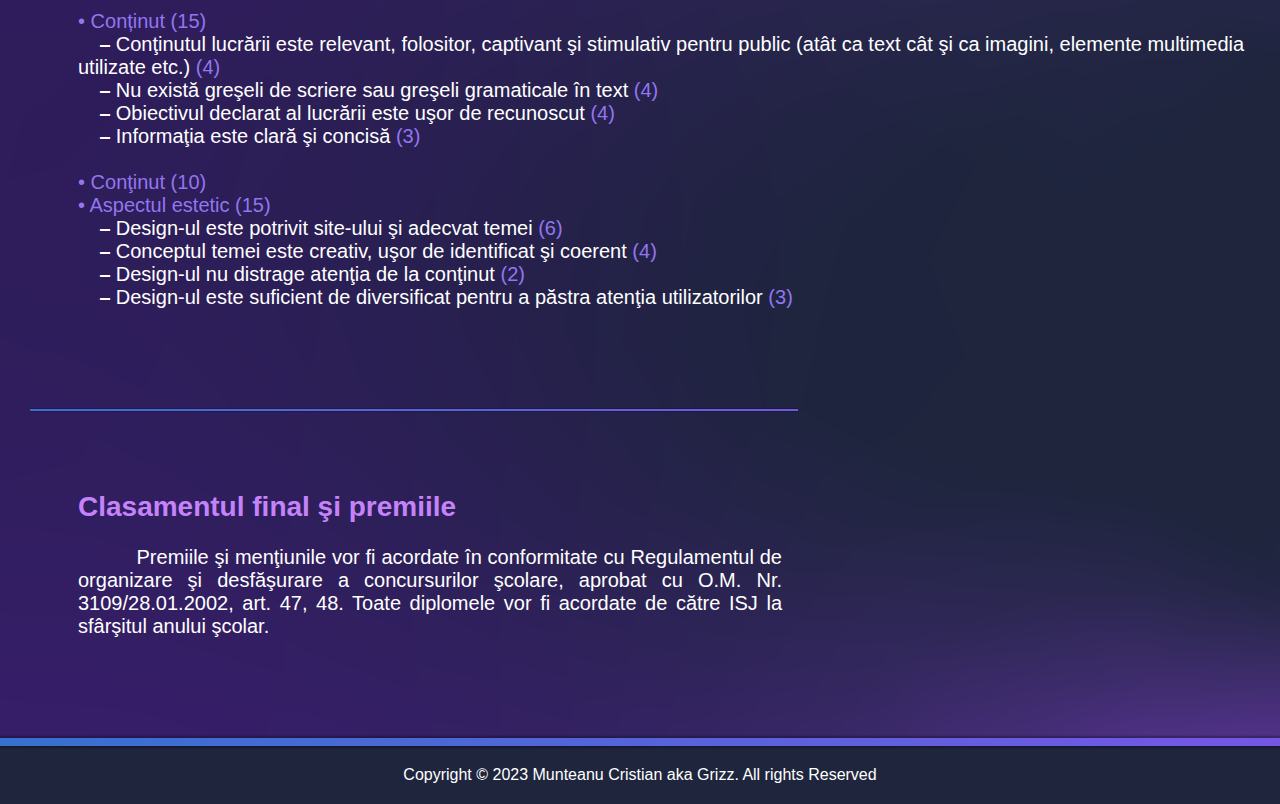
<file: web.html>
<!DOCTYPE html>
<html lang="en">

<head>
    <meta charset="UTF-8">
    <meta http-equiv="X-UA-Compatible" content="IE=edge">
    <meta name="viewport" content="width=device-width, initial-scale=1.0">

    <link href="https://fonts.cdnfonts.com/css/bahnschrift" rel="stylesheet">
    <link rel="shortcut icon" href="Images/tab_logo.png" type="image/x-icon">
    <link rel="stylesheet" href="web.css">

    <title>Infochim</title>
</head>

<body>
    <button onclick="topFunction()" id="scroll-to-top"></button>

    <header>
        <nav id="navbar">
            <ul>
                <li><a class="btn" href="home.html">Acasă</a></li>
                <li><a class="btn" href="soft.html">Soft Educațional</a></li>
                <li><a class="btn active" href="web.html">Pagină Web</a></li>
                <li><a class="btn" href="others.html">Alte Materiale</a></li>
                <li><a class="btn" href="contacts.html">Contacte</a></li>
            </ul>
        </nav>

        <button onclick="close_menu()" id="close-menu">
            <div class="line01"></div>
            <div class="line02"></div>
        </button>

        <nav id="hidden-navbar">
            <ul>
                <li><a class="btn" href="home.html">Acasă</a></li>
                <li><a class="btn" href="soft.html">Soft Educațional</a></li>
                <li><a class="btn active" href="web.html">Pagină Web</a></li>
                <li><a class="btn" href="others.html">Alte Materiale</a></li>
                <li><a class="btn" href="contacts.html">Contacte</a></li>
            </ul>
        </nav>

        <div class="gradient-line1" id="first-gradient-line"></div>

        <div class="logo-area">
            <img src="Images/infochim logo.svg" class="logo">

            <button onclick="open_menu()" id="open-menu">
                <div class="line1"></div>
                <div class="line2"></div>
                <div class="line3"></div>
            </button>

            <img src="Images/left deco.svg" class="left-deco">
            <img src="Images/right deco.svg" class="right-deco">
        </div>

        <div class="gradient-line2"></div>
    </header>

    <div class="container">
        <div class="left">
            <h2>&#160 &#160 &#160 &#160 Despre secțiunea <span class="section-title">Pagină Web</span></h2>
            <p>&#160 &#160 &#160 &#160 Echipele vor fi formate din minim 2 și maxim 3 elevi.<br><br>
                &#160 &#160 &#160 &#160 Tema lucrării pentru chimie se poate încadra în curriculum extins pentru clasele
                IX - XII de la liceele
                teoretice sau de profil tehnologic sau poate fi în afara programei şcolare.<br><br>
                &#160 &#160 &#160 &#160 Proiectele vor fi prezentate pe <span class="date">27 aprilie 2023</span> pe
                platforma <a target="_blank"
                    href="https://www.microsoft.com/en-us/microsoft-teams/group-chat-software">Microsoft
                    Teams</a>, accesul pe platformă va fi permis în ziua prezentării proiectelor, elevii vor primi date
                de logare generate automat.
            </p>
        </div>
        <div class="right">
            <div class="button-container">
                <a href="Materials/formular inscriere infochim 2023.docx" class="button">Formular de înscriere</a>
            </div>
            <p class="text-center">Perioada de înscriere 21-24 aprilie <br><br>
                Formularele de înscriere se vor trimite la adresa de mail: <br><br>
                <a href="mailto:mo_trupina@yahoo.com">mo_trupina@yahoo.com</a>
            </p>
        </div>
    </div>

    <div class="gradient-line6"></div>

    <div class="evaluare">
        <h2>Evaluare</h2><br><br><br>
        Durata prezentării nu trebuie să depăşească <span class="time">10 minute</span>.<br>
        Se acordă <span class="points">10 puncte</span> pentru încadrare în timp şi prezentarea lucrării.

        <br><br><br><br>

        &#160 &#160 &#160 &#160 &#160 &#160 &#160 &#160 Se acordă maxim <span class="main-point">40 de puncte</span> (A
        - <span class="main-point">Chimie</span>)<br><br>

        <span class="title">&#x2022; Corectitudinea ştiinţifică a informaţiei (10).</span><br><br>
        <span class="title">&#x2022; Coerenţa structurării informaţiei (10):</span><br>
        &#160 &#160 &#9135; Adecvarea conţinutului informaţional la tema lucrării, informaţii clare şi concise.<br><br>
        <span class="title">&#x2022; Calitatea limbajului de specialitate (10):</span><br>
        &#160 &#160 &#9135; Terminologie specifică chimiei.<br><br>
        <span class="title">&#x2022; Originalitate (10):</span><br>
        &#160 &#160 &#9135; Tematica propusă <span class="points">(4)</span><br>
        &#160 &#160 &#9135; Abordarea temei <span class="points">(6)</span><br>

        <br><br><br><br>

        &#160 &#160 &#160 &#160 &#160 &#160 &#160 &#160 Se acordă maxim <span class="main-point">50 de puncte</span> (B
        - <span class="main-point">Informatică</span>)
        <br><br>

        <span class="title">&#x2022; Funcţionalitate (20)</span><br>
        &#160 &#160 &#9135; Aplicaţia este compatibilă cu mai multe platforme <span class="points">(5)</span> <br>
        &#160 &#160 &#9135; Timpul de încărcare al aplicaţiei este scăzut (pentru tehnologia utilizată de publicul ţintă
        dorit) <span class="points">(5)</span><br>
        &#160 &#160 &#9135; Toate link-urile şi formularele funcţionează corect <span class="points">(5)</span><br>
        &#160 &#160 &#9135; Utilizarea adecvată a elementelor multimedia <span class="points">(5)</span> <br><br>
        <span class="title">&#x2022; Conținut (15)</span><br>
        &#160 &#160 &#9135; Conţinutul lucrării este relevant, folositor, captivant şi stimulativ pentru public (atât ca
        text cât şi ca imagini, elemente multimedia utilizate etc.) <span class="points">(4)</span> <br>
        &#160 &#160 &#9135; Nu există greşeli de scriere sau greşeli gramaticale în text <span class="points">(4)</span>
        <br>
        &#160 &#160 &#9135; Obiectivul declarat al lucrării este uşor de recunoscut <span class="points">(4)</span><br>
        &#160 &#160 &#9135; Informaţia este clară şi concisă <span class="points">(3)</span><br><br>
        <span class="title">&#x2022; Conţinut (10)</span> <br>
        <span class="title">&#x2022; Aspectul estetic (15)</span> <br>
        &#160 &#160 &#9135; Design-ul este potrivit site-ului şi adecvat temei <span class="points">(6)</span> <br>
        &#160 &#160 &#9135; Conceptul temei este creativ, uşor de identificat şi coerent <span class="points">(4)</span>
        <br>
        &#160 &#160 &#9135; Design-ul nu distrage atenţia de la conţinut <span class="points">(2)</span> <br>
        &#160 &#160 &#9135; Design-ul este suficient de diversificat pentru a păstra atenţia utilizatorilor <span
            class="points">(3)</span> <br>
    </div>

    <div class="gradient-line6"></div>

    <div class="clasament">
        <h2>Clasamentul final şi premiile</h2><br>
        <p>&#160 &#160 &#160 &#160 &#160 Premiile şi menţiunile vor fi acordate în conformitate cu Regulamentul de
            organizare şi desfăşurare a
            concursurilor şcolare, aprobat cu O.M. Nr. 3109/28.01.2002, art. 47, 48. Toate diplomele vor fi acordate de
            către ISJ la sfârşitul anului şcolar.</p>
    </div>

    <footer>
        <div class="gradient-line2"></div>
        <div class="footer-text">Copyright © 2023 Munteanu Cristian aka Grizz. All rights Reserved</div>
    </footer>
    <script src="script.js"></script>
</body>

</html>
</file>
<file: home.css>
* {
    font-family: 'Bahnschrift', sans-serif;
    margin: 0;
    padding: 0;
}

html {
    scroll-behavior: smooth;
}

body {
    background: url(Images/background.svg) no-repeat;
    background-size: cover;
}

#scroll-to-top {
    background-image: url(Images/scrolltotop.svg);
    width: 88px;
    height: 81px;
    opacity: 80%;
    background-color: rgba(0, 0, 0, 0);
    display: none;
    position: fixed;
    bottom: 80px;
    right: 40px;
    z-index: 99;
    border: none;
    outline: none;
    cursor: pointer;
}

.gradient-line1 {
    z-index: 99;
    position: relative;
    height: 8px;
    background: linear-gradient(to right, #B33BFF, #3671CF);
    box-shadow: 0px 2px 2px rgba(0, 0, 0, 0.3),
        0px -2px 2px rgba(0, 0, 0, 0.3);
    background-size: 200% 100%;
    animation: gradient-animation 3s ease infinite;
}

@keyframes gradient-animation {
    0% {
        background-position: 0% 50%;
    }

    50% {
        background-position: 100% 50%;
    }

    100% {
        background-position: 0% 50%;
    }
}

.gradient-line2 {
    z-index: 99;
    height: 8px;
    background: linear-gradient(to right, #3671CF, #B33BFF);
    box-shadow: 0px 2px 2px rgba(0, 0, 0, 0.3),
        0px -2px 2px rgba(0, 0, 0, 0.3);
    background-size: 200% 100%;
    animation: gradient-animation 3s ease infinite;
}

@keyframes gradient-animation {
    0% {
        background-position: 0% 50%;
    }

    50% {
        background-position: 100% 50%;
    }

    100% {
        background-position: 0% 50%;
    }
}

#navbar {
    position: fixed;
    top: 0;
    width: 100%;
    display: flex;
    justify-content: center;
    align-items: center;
    background-color: #1E253D;
    z-index: 100;
    opacity: 90%;
}

#navbar>ul {
    display: flex;
    list-style: none;
    margin: 0;
    padding: 0;
}

#navbar>ul>li {
    margin: 10px 40px;
}

#navbar>ul>li>a {
    text-decoration: none;
    color: #fff;
    font-size: 16px;
    transition: all 0.3s ease;
}

.active,
.btn:hover {
    color: #c483fa !important;
}

#first-gradient-line {
    margin-top: 39px;
}

.logo-area {
    display: flex;
    justify-content: space-between;
    position: relative;
    width: 100%;
    height: 130px;
    background-color: #1E253D;
}

.logo {
    position: absolute;
    top: 50%;
    left: 50%;
    transform: translate(-50%, -50%);
    width: 300px;
}

.left-deco,
.right-deco {
    width: 200px;
    margin-top: auto;
    margin-bottom: auto;
    margin-left: 10px;
    margin-right: 10px;
    padding: 0;
}

.about {
    background: linear-gradient(to bottom right, #406BF7, #9F00D4);
    border-radius: 50px;
    padding: 30px;
    margin: 6% 18% 6% 18%;
    color: white;
    display: flex;
    flex-wrap: wrap;
    align-items: center;
    justify-content: center;
}

.about h2 {
    font-size: 28px;
    font-weight: 500;
    margin-top: 0;
    margin-bottom: 50px;
}

.about h2>span {
    color: #46ffff;
}

.about .content {
    display: flex;
    flex-wrap: wrap;
    align-items: center;
    justify-content: space-between;
}

.about .content p {
    flex: 1;
    font-size: 22px;
    text-align: justify;
    font-weight: 500;
}

.about .content img {
    width: 300px;
    margin-left: 50px;
}

.category {
    text-align: center;
    color: white;
    margin-top: 4%;
    margin-bottom: 0;
}

.category>h2,
h3 {
    font-weight: 500;
}


.categories {
    display: flex;
    justify-content: center;
    flex-wrap: wrap;
}

.box1,
.box2,
.box3 {
    display: block;
    width: 400px;
    height: 300px;
    margin: 5% 3% 5% 3%;
    border-radius: 50px;
    box-shadow: 0 0 20px rgba(0, 0, 0, 0.3);
    transition: transform 0.3s ease-in-out;
}

.box1>a,
.box2>a,
.box3>a {
    text-decoration: none;
    color: white;
}

.box1 {
    background: linear-gradient(to bottom right, #BE1DF7, #479DEB);
}

.box2 {
    background: linear-gradient(to top right, #BE1DF7, #479DEB);
}

.box3 {
    background: linear-gradient(to bottom left, #BE1DF7, #479DEB);
}

.box1:hover,
.box2:hover,
.box3:hover {
    transform: scale(1.05);
}

.content2 {
    display: flex;
    justify-content: center;
    align-items: center;
    height: 100%;
}

.content2 p {
    font-size: 24px;
    text-align: center;
    margin: 0;
}

.organizers {
    color: white;
    text-align: center;
    margin: 3% 0% 3% 0%;
    font-weight: 100;
    font-size: 30px;
}

.container-wrapper {
    display: flex;
    align-items: center;
    justify-content: center;
}

.liis {
    display: flex;
    flex-direction: column;
    align-items: center;
    width: 40%;
    background: linear-gradient(to top left, #9F61F7, #608BFF);
    border-radius: 50px;
    box-shadow: 0 0 20px rgba(0, 0, 0, 0.3);
}

.isj {
    display: flex;
    flex-direction: column;
    align-items: center;
    width: 40%;
    background: linear-gradient(to top left, #9F61F7, #608BFF);
    border-radius: 50px;
    box-shadow: 0 0 20px rgba(0, 0, 0, 0.3);
}

.liis,
.isj {
    margin: 0 3% 5% 3%;
}

.liis>img,
.isj>img {
    width: 400px;
    height: auto;
    padding: 30px 10px 20px 10px;
}

.gradient-line3 {
    width: 70%;
    height: 2px;
    background: linear-gradient(to right, #FFA6F7, #9FFFD4);
}

.gradient-line4 {
    width: 70%;
    border-radius: 20px;
    height: 2px;
    background: linear-gradient(to left, #FFA6F7, #9FFFD4);
}

.text {
    font-size: 20px;
    margin: 5%;
    color: white;
    line-height: 30px;
}

.copyright-title {
    color: white;
    text-align: center;
    margin: 3%;
    font-weight: 100;
    font-size: 30px;
}

.copyright-container {
    background: linear-gradient(to bottom left, #962fdb, #4460dd);
    box-shadow: 0 0 20px rgba(0, 0, 0, 0.3);
    margin: 0% 25% 5% 25%;
    border-radius: 50px;
    padding: 30px;
}

.copyright-container p {
    font-weight: 100;
    color: white;
    font-size: 22px;
    text-align: justify;
}

.copyright-container>.mid {
    padding-top: 20px;
    text-align: center;
    font-size: 22px;
}

footer {
    background-color: #1E253D;
    color: #FFFFFF;
    text-align: center;
    bottom: 0;
    width: 100%;
}

.footer-text {
    padding: 20px;
}

#hidden-navbar {
    display: none;
}

#open-menu {
    display: none;
}

#close-menu {
    display: none;
}

@media only screen and (max-width: 1465px) {
    .about {
        margin: 6% 13%;
    }

    .content img {
        width: 270px !important;
        margin-left: 30px !important;
    }

    .content p {
        font-size: 22px !important;
    }

    .box1,
    .box2,
    .box3 {
        margin: 3% 3% 0% 3%;
        width: 300px;
        height: 200px;
    }

    .categories {
        margin: 5% 6% 5% 6%;
    }

    .organizers {
        margin: 5% 0% 5% 0%;
    }

    .liis,
    .isj {
        margin: 0% 3% 6% 3%;
    }

    .liis img,
    .isj img {
        width: 350px;
    }

    .copyright-title {
        margin: 4%
    }

    .copyright-container {
        margin: 0% 15% 4% 15%;
    }

    .active,
    .btn:hover {
        color: #c483fa !important;
        transition: all 0.3s ease;
    }
}

@media only screen and (max-width: 1390px) {
    .container-wrapper {
        flex-direction: column;
    }

    .liis,
    .isj {
        width: 60%;
    }

}

@media only screen and (max-width: 1024px) {
    .about {
        margin: 6%;
    }

    .content img {
        width: 230px !important;
        margin-left: 30px !important;
    }

    .content p {
        font-size: 20px !important;
    }

    .about h2 {
        font-size: 24px;
    }

    .box1,
    .box2,
    .box3 {
        margin: 5% 3% 0% 3%;
        width: 300px;
        height: 200px;
    }

    .categories {
        margin: 5% 6% 5% 6%;
    }

    .organizers {
        margin: 5% 0% 5% 0%;
    }

    .liis,
    .isj {
        width: 70%;
    }

    .liis img,
    .isj img {
        width: 350px;
    }

    .copyright-title {
        margin: 4%;
    }

    .copyright-container {
        margin: 0 12% 6% 12%;
    }

    .copyright-container p {
        font-size: 18px !important;
    }

    #scroll-to-top {
        width: 70px;
        height: 65px;
        right: 20px;
    }

    .active,
    .btn:hover {
        color: #c483fa !important;
        transition: all 0.3s ease;
    }
}

@media only screen and (max-width: 825px) {

    .content p {
        font-size: 18px !important;
    }

    #navbar {
        display: none;
    }

    #first-gradient-line {
        margin-top: 0;
    }

    .gradient-line1,
    .gradient-line2 {
        height: 4px;
    }

    .logo-area {
        display: inline-flex;
        justify-content: space-between;
        align-items: center;
        height: 80px;
    }

    .logo {
        position: relative;
        padding: 0;
        transform: translate(0, 0);
        left: auto;
        top: auto;
        width: 215px;
        margin-left: 10px;
    }

    .left-deco,
    .right-deco {
        display: none;
    }

    .logo-area>#open-menu>.line1,
    .line2,
    .line3 {
        background-color: white;
        margin-bottom: 8px;
        height: 3px;
        width: 40px;
        border-radius: 10px;
    }

    .logo-area>#open-menu>.line3 {
        margin-bottom: 0px;
    }

    .logo-area>#open-menu {
        margin-right: 10px;
        background-color: rgba(0, 0, 0, 0);
        border: none;
        cursor: pointer;
    }

    #hidden-navbar {
        z-index: 100;
        position: absolute;
        display: list-item;
        height: 100%;
        width: 100%;
        background-color: #1e253df8;
    }

    #hidden-navbar>ul>li>a {
        color: white;
        text-decoration: none;
    }

    #hidden-navbar>ul>li {
        text-align: center;
        margin-top: 50px;
    }

    #hidden-navbar>ul {
        list-style: none;
        margin-top: 50%;
    }

    #hidden-navbar {
        display: none;
        margin: auto;
    }

    #open-menu {
        display: block;
    }

    #close-menu {
        display: none;
        border: none;
        cursor: pointer;
        position: absolute;
        background-color: rgba(0, 0, 0, 0);
        width: 50px;
        height: 50px;
        margin-top: 15px;
        margin-right: 12px;
        right: 0;
        z-index: 101;
    }

    .line01,
    .line02 {
        background-color: white;
        height: 3px;
        border-radius: 10px;
    }

    .line01 {
        transform: rotateY(0deg) rotate(45deg);
    }

    .line02 {
        transform: rotateY(0deg) rotate(-45deg);
    }

    .active,
    .btn:hover {
        color: #c483fa !important;
        transition: all 0.3s ease;
    }

    .about {
        margin: 10% 5% 10% 5%;
        padding: 22px;
        border-radius: 30px;
    }

    .about h2 {
        font-size: 21px;
        margin-bottom: 25px;
        text-align: center;
    }

    .about .content p {
        font-size: 16px;
    }

    .about .content img {
        display: none;
    }

    .category {
        margin: 10% 5% 5% 5%;
    }

    .category>h2 {
        font-size: 21px;
    }

    .category>h3 {
        display: none;
    }

    .box1,
    .box2,
    .box3 {
        border-radius: 30px;
        width: 200px;
        height: 120px;
        margin: 20px 20px;
    }

    .content2 p {
        font-size: 20px;
    }

    .categories {
        margin-bottom: 10%;
    }

    .organizers {
        font-size: 21px;
        margin: 5% 5% 5% 5%;
    }

    .liis,
    .isj {
        margin: 0% 5% 10% 5%;
        border-radius: 30px;
    }

    .liis>img,
    .isj>img {
        width: 60%;
        height: auto;
        padding: 30px 10px 10px 10px;
    }

    .copyright-container {
        border-radius: 50px;
        margin: 0 6% 6% 6%;
    }

    .text {
        font-size: 16px;
    }

    .copyright-title {
        font-size: 21px;
        margin: 5% 0% 5% 0%;
    }

    .container-wrapper {
        flex-direction: column;
    }

    .text {
        font-size: 16px;
    }

    .gradient-line3 {
        width: 85%;
    }

    .gradient-line4 {
        width: 85%;
    }

    footer {
        font-size: 12px;
    }

    .footer-text {
        padding: 10px 0px 10px 0px;
    }

    #scroll-to-top {
        width: 1px;
        height: 1px;
        opacity: 0;
    }

    .active,
    .btn:hover {
        color: #c483fa !important;
        transition: all 0.3s ease;
    }
}

@media only screen and (max-width: 625px) {

    .liis,
    .isj {
        width: 85%;
    }

    .text {
        line-height: 150%;
    }

    .liis img,
    .isj img {
        width: 65%;
    }
}

@media only screen and (max-width: 425px) {

    .content p {
        font-size: 18px !important;
    }

    .container-wrapper {
        flex-direction: column;
    }

    .liis img,
    .isj img {
        width: 250px;
    }

    .liis,
    .isj {
        width: 85%
    }

    .content p {
        font-size: 16px !important;
    }

    .category h2 {
        font-size: 18px !important;
    }

    .content2 p {
        font: 18px !important;
    }

    .text {
        font-size: 14px !important;
        line-height: 20px;
    }

    .copyright-container p {
        font-size: 16px !important;
    }

    .copyright-container {
        margin-top: 5%;
    }

    .copyright-title {
        margin: 5% 0% 0% 0%;
    }

    .active,
    .btn:hover {
        color: #c483fa !important;
        transition: all 0.3s ease;
    }
}
</file>
<file: contacts.css>
* {
    font-family: 'Bahnschrift', sans-serif;
    margin: 0;
    padding: 0;
}

html {
    scroll-behavior: smooth;
}

body {
    background: url(Images/background.svg);
    background-size: cover;
}

#scroll-to-top {
    background-image: url(Images/scrolltotop.svg);
    width: 88px;
    height: 81px;
    opacity: 80%;
    background-color: rgba(0, 0, 0, 0);
    display: none;
    position: fixed;
    bottom: 80px;
    right: 40px;
    z-index: 99;
    border: none;
    outline: none;
    cursor: pointer;
}

.gradient-line1 {
    z-index: 99;
    position: relative;
    height: 8px;
    background: linear-gradient(to right, #B33BFF, #3671CF);
    box-shadow: 0px 2px 2px rgba(0, 0, 0, 0.3),
        0px -2px 2px rgba(0, 0, 0, 0.3);
    background-size: 200% 100%;
    animation: gradient-animation 3s ease infinite;
}

@keyframes gradient-animation {
    0% {
        background-position: 0% 50%;
    }

    50% {
        background-position: 100% 50%;
    }

    100% {
        background-position: 0% 50%;
    }
}

.gradient-line2 {
    z-index: 99;
    height: 8px;
    background: linear-gradient(to right, #3671CF, #B33BFF);
    box-shadow: 0px 2px 2px rgba(0, 0, 0, 0.3),
        0px -2px 2px rgba(0, 0, 0, 0.3);
    background-size: 200% 100%;
    animation: gradient-animation 3s ease infinite;
}

@keyframes gradient-animation {
    0% {
        background-position: 0% 50%;
    }

    50% {
        background-position: 100% 50%;
    }

    100% {
        background-position: 0% 50%;
    }
}

#navbar {
    position: fixed;
    top: 0;
    width: 100%;
    display: flex;
    justify-content: center;
    align-items: center;
    background-color: #1E253D;
    z-index: 100;
    opacity: 90%;
}

#navbar>ul {
    display: flex;
    list-style: none;
    margin: 0;
    padding: 0;
}

#navbar>ul>li {
    margin: 10px 40px;
}

#navbar>ul>li>a {
    text-decoration: none;
    color: #fff;
    font-size: 16px;
    transition: all 0.3s ease;
}

.active,
.btn:hover {
    color: #c483fa !important;
}

#first-gradient-line {
    margin-top: 39px;
}

.logo-area {
    display: flex;
    justify-content: space-between;
    position: relative;
    width: 100%;
    height: 130px;
    background-color: #1E253D;
}

.logo {
    position: absolute;
    top: 50%;
    left: 50%;
    transform: translate(-50%, -50%);
    width: 300px;
}

.left-deco,
.right-deco {
    width: 200px;
    margin-top: auto;
    margin-bottom: auto;
    margin-left: 10px;
    margin-right: 10px;
    padding: 0;
}

.contact {
    color: white;
    text-align: center;
    margin-top: 40px;
    margin-bottom: 64px;
    font-weight: 100;
    font-size: 30px;
}

.location {
    border-radius: 30px;
}

.contact-container {
    display: flex;
    justify-content: center;
    align-items: center;
    margin-bottom: 120px;
}

.map-container {
    margin-right: 90px;
}

.contacts-container {
    color: white;
    font-size: 16px;
}

.contacts-list {
    list-style: none;
    margin: 0;
    padding: 0;
}

.contacts-list li {
    display: flex;
    align-items: center;
}

.contacts-list li img {
    margin-left: 10px;
    padding: 15px;
    width: 46px;
}

.contacts-text {
    color: white;
    text-decoration: none;
}

.contacts-text:hover {
    text-decoration: underline;
}

footer {
    background-color: #1E253D;
    color: #FFFFFF;
    text-align: center;
    bottom: 0;
    width: 100%;
}

.footer-text {
    padding: 20px;
}

#hidden-navbar {
    display: none;
}

#open-menu {
    display: none;
}

#close-menu {
    display: none;
}

@media only screen and (max-width: 1024px) {
    .contact-container {
        flex-direction: column;
    }

    .contact {
        font-size: 18px;
        margin-bottom: 32px;
    }

    .contact-container {
        display: flex;
        flex-direction: column;
        margin: auto;
        margin-bottom: 10px;
    }

    .map-container {
        margin-right: 0;
    }

    .location {
        margin-bottom: 35px;
        width: 500px;
        height: 300px;
    }

    .contacts-list li img {
        width: 36px;
        margin-left: 2px;
        padding: 10px;
    }
}

@media only screen and (max-width: 825px) {
    #navbar {
        display: none;
    }

    #first-gradient-line {
        margin-top: 0;
    }

    .gradient-line1,
    .gradient-line2 {
        height: 4px;
    }

    .logo-area {
        display: inline-flex;
        justify-content: space-between;
        align-items: center;
        height: 80px;
    }

    .logo {
        position: relative;
        padding: 0;
        transform: translate(0, 0);
        left: auto;
        top: auto;
        width: 215px;
        margin-left: 10px;
    }

    .left-deco,
    .right-deco {
        display: none;
    }

    .logo-area>#open-menu>.line1,
    .line2,
    .line3 {
        background-color: white;
        margin-bottom: 8px;
        height: 3px;
        width: 40px;
        border-radius: 10px;
    }

    .logo-area>#open-menu>.line3 {
        margin-bottom: 0px;
    }

    .logo-area>#open-menu {
        margin-right: 10px;
        background-color: rgba(0, 0, 0, 0);
        border: none;
        cursor: pointer;
    }

    #hidden-navbar {
        z-index: 100;
        position: absolute;
        display: list-item;
        height: 100%;
        width: 100%;
        background-color: #1e253df8;
    }

    #hidden-navbar>ul>li>a {
        color: white;
        text-decoration: none;
    }

    #hidden-navbar>ul>li {
        text-align: center;
        margin-top: 50px;
    }

    #hidden-navbar>ul {
        list-style: none;
        margin-top: 50%;
    }

    #hidden-navbar {
        display: none;
        margin: auto;
    }

    #open-menu {
        display: block;
    }

    #close-menu {
        display: none;
        border: none;
        cursor: pointer;
        position: absolute;
        background-color: rgba(0, 0, 0, 0);
        width: 50px;
        height: 50px;
        margin-top: 15px;
        margin-right: 12px;
        right: 0;
        z-index: 101;
    }

    .line01,
    .line02 {
        background-color: white;
        height: 3px;
        border-radius: 10px;
    }

    .line01 {
        transform: rotateY(0deg) rotate(45deg);
    }

    .line02 {
        transform: rotateY(0deg) rotate(-45deg);
    }

    .contact {
        font-size: 18px;
        margin-bottom: 32px;
    }

    .contact-container {
        display: flex;
        flex-direction: column;
        margin: auto;
        margin-bottom: 20px;
    }

    .map-container {
        margin-right: 0;
    }

    .location {
        margin-bottom: 20px;
        width: 98%;
        height: auto;
    }

    .contacts-list li img {
        width: 36px;
        margin-left: 2px;
        padding: 10px;
    }

    footer {
        position: absolute;
        bottom: 0;
    }

    .footer-text {
        font-size: 12px;
        padding: 10px 0px 10px 0px;
    }

    .active,
    .btn:hover {
        color: #c483fa !important;
        transition: all 0.3s ease;
    }
}
</file>
<file: others.css>
* {
    font-family: 'Bahnschrift', sans-serif;
    margin: 0;
    padding: 0;
}

html {
    scroll-behavior: smooth;
}

body {
    background: url(Images/background.svg) no-repeat;
    background-size: cover;
}

#scroll-to-top {
    background-image: url(Images/scrolltotop.svg);
    width: 88px;
    height: 81px;
    opacity: 80%;
    background-color: rgba(0, 0, 0, 0);
    display: none;
    position: fixed;
    bottom: 80px;
    right: 40px;
    z-index: 99;
    border: none;
    outline: none;
    cursor: pointer;
}

.gradient-line1 {
    z-index: 99;
    position: relative;
    height: 8px;
    background: linear-gradient(to right, #B33BFF, #3671CF);
    box-shadow: 0px 2px 2px rgba(0, 0, 0, 0.3),
        0px -2px 2px rgba(0, 0, 0, 0.3);
    background-size: 200% 100%;
    animation: gradient-animation 3s ease infinite;
}

@keyframes gradient-animation {
    0% {
        background-position: 0% 50%;
    }

    50% {
        background-position: 100% 50%;
    }

    100% {
        background-position: 0% 50%;
    }
}

.gradient-line2 {
    z-index: 99;
    height: 8px;
    background: linear-gradient(to right, #3671CF, #B33BFF);
    box-shadow: 0px 2px 2px rgba(0, 0, 0, 0.3),
        0px -2px 2px rgba(0, 0, 0, 0.3);
    background-size: 200% 100%;
    animation: gradient-animation 3s ease infinite;
}

@keyframes gradient-animation {
    0% {
        background-position: 0% 50%;
    }

    50% {
        background-position: 100% 50%;
    }

    100% {
        background-position: 0% 50%;
    }
}

.gradient-line6 {
    margin-left: 30px;
    margin-right: 30px;
    width: 60%;
    z-index: 99;
    height: 2px;
    background: linear-gradient(to right, #3671CF, #B33BFF);
    box-shadow: 0px 1px 1px rgba(0, 0, 0, 0.2),
        0px -1px 1px rgba(0, 0, 0, 0.2);
    background-size: 200% 100%;
    animation: gradient-animation 3s ease infinite;
}

@keyframes gradient-animation {
    0% {
        background-position: 0% 50%;
    }

    50% {
        background-position: 100% 50%;
    }

    100% {
        background-position: 0% 50%;
    }
}

#navbar {
    position: fixed;
    top: 0;
    width: 100%;
    display: flex;
    justify-content: center;
    align-items: center;
    background-color: #1E253D;
    z-index: 100;
    opacity: 90%;
}

#navbar>ul {
    display: flex;
    list-style: none;
    margin: 0;
    padding: 0;
}

#navbar>ul>li {
    margin: 10px 40px;
}

#navbar>ul>li>a {
    text-decoration: none;
    color: #fff;
    font-size: 16px;
    transition: all 0.3s ease;
}

.active,
.btn:hover {
    color: #c483fa !important;
}

#first-gradient-line {
    margin-top: 39px;
}

.logo-area {
    display: flex;
    justify-content: space-between;
    position: relative;
    width: 100%;
    height: 130px;
    background-color: #1E253D;
}

.logo {
    position: absolute;
    top: 50%;
    left: 50%;
    transform: translate(-50%, -50%);
    width: 300px;
}

.left-deco,
.right-deco {
    width: 200px;
    margin-top: auto;
    margin-bottom: auto;
    margin-left: 10px;
    margin-right: 10px;
    padding: 0;
}

.container {
    display: flex;
    justify-content: space-between;
    align-items: center;
    color: white;
    margin-top: 100px;
    margin-bottom: 100px;
    padding: 20px;
}

.left {
    width: 50%;
}

.left>h2 {
    font-size: 28px;
    margin-bottom: 50px;
}

.left>p {
    font-size: 20px;
    margin-left: 18px;
}

.left>p>a {
    color: #9375ef;
}

.left>p>.date {
    color: #77c6ed;
}

.right {
    width: 40%;
}

.right>div>a {
    padding: 14px 23px;
    font-size: 24px;
    margin-bottom: 50px;
}

.right>p {
    font-size: 20px;
}

.right>p>a {
    color: #9375ef;
}

.button-container {
    display: flex;
    justify-content: center;
}

.section-title {
    color: #c483fa;
}

.button {
    display: inline-block;
    padding: 10px 20px;
    background: linear-gradient(to bottom right, #b33bff, #3671cf);
    color: white;
    text-decoration: none;
    font-weight: bold;
    border-radius: 100px;
}

.text-center {
    text-align: center;
}

.evaluare {
    font-size: 20px;
    color: white;
    margin-top: 80px;
    padding-left: 78px;
    margin-bottom: 100px;
}

.evaluare>.time {
    color: #77c6ed;
}

.evaluare h2 {
    color: #c483fa;
    font-size: 28px;
}

.title,
.points {
    color: #9375ef;
}

.main-point {
    color: #77c6ed;
}

.clasament {
    width: 55%;
    font-size: 20px;
    color: white;
    margin-top: 80px;
    padding-left: 78px;
    margin-bottom: 100px;
}

.clasament>h2 {
    color: #c483fa;
    font-size: 28px;
}

.clasament>p {
    text-align: justify;
}

.clasament>p>a {
    color: #9375ef;
}

footer {
    background-color: #1E253D;
    color: #FFFFFF;
    text-align: center;
    bottom: 0;
    width: 100%;
}

.footer-text {
    padding: 20px;
}

#hidden-navbar {
    display: none;
}

#hidden-navbar {
    display: none;
}

#open-menu {
    display: none;
}

#close-menu {
    display: none;
}

@media only screen and (max-width: 825px) {
    #navbar {
        display: none;
    }

    #first-gradient-line {
        margin-top: 0;
    }

    .gradient-line1,
    .gradient-line2 {
        height: 4px;
    }

    .logo-area {
        display: inline-flex;
        justify-content: space-between;
        align-items: center;
        height: 80px;
    }

    .logo {
        position: relative;
        padding: 0;
        transform: translate(0, 0);
        left: auto;
        top: auto;
        width: 215px;
        margin-left: 10px;
    }

    .left-deco,
    .right-deco {
        display: none;
    }

    .logo-area>#open-menu>.line1,
    .line2,
    .line3 {
        background-color: white;
        margin-bottom: 8px;
        height: 3px;
        width: 40px;
        border-radius: 10px;
    }

    .logo-area>#open-menu>.line3 {
        margin-bottom: 0px;
    }

    .logo-area>#open-menu {
        margin-right: 10px;
        background-color: rgba(0, 0, 0, 0);
        border: none;
        cursor: pointer;
    }

    #hidden-navbar {
        z-index: 100;
        position: absolute;
        display: list-item;
        height: 100%;
        width: 100%;
        background-color: #1e253df8;
    }

    #hidden-navbar>ul>li>a {
        color: white;
        text-decoration: none;
    }

    #hidden-navbar>ul>li {
        text-align: center;
        margin-top: 50px;
    }

    #hidden-navbar>ul {
        list-style: none;
        margin-top: 50%;
    }

    #hidden-navbar {
        display: none;
        margin: auto;
    }

    #open-menu {
        display: block;
    }

    #close-menu {
        display: none;
        border: none;
        cursor: pointer;
        position: absolute;
        background-color: rgba(0, 0, 0, 0);
        width: 50px;
        height: 50px;
        margin-top: 15px;
        margin-right: 12px;
        right: 0;
        z-index: 101;
    }

    .line01,
    .line02 {
        background-color: white;
        height: 3px;
        border-radius: 10px;
    }

    .line01 {
        transform: rotateY(0deg) rotate(45deg);
    }

    .line02 {
        transform: rotateY(0deg) rotate(-45deg);
    }

    .container {
        margin: 10% 5% 6% 5%;
        padding: 0;
        flex-direction: column;
    }

    .left {
        width: 100%;
    }

    .left h2 {
        text-align: center;
        font-size: 18px;
    }

    .left p {
        font-size: 16px;
        text-align: justify;
        margin: 0;
    }

    .right {
        width: 100%;
    }

    .right>div {
        margin: 16% 0% 0% 0%;
    }

    .right>div>a {
        font-size: 18px;
    }

    .right>p {
        font-size: 16px;
    }

    .gradient-line6 {
        width: 90%;
        margin: auto;
    }

    .evaluare>h2 {
        font-size: 18px;
    }

    .evaluare {
        font-size: 16px;
        padding: 0;
        margin: 10% 6% 10% 6%;
    }

    .clasament h2 {
        font-size: 18px;
    }

    .clasament p {
        margin: 0;
        padding: 0;
    }

    .clasament {
        font-size: 16px;
        width: 90%;
        padding: 0;
        margin: 0;
        margin: 6% 3% 6% 3%;
    }

    #scroll-to-top {
        width: 0;
        height: 0;
        opacity: 0;
    }

    footer {
        font-size: 12px;
    }

    .footer-text {
        padding: 10px 0px 10px 0px;
    }

    .active,
    .btn:hover {
        color: #c483fa !important;
        transition: all 0.3s ease;
    }
}
</file>
<file: soft.css>
* {
    font-family: 'Bahnschrift', sans-serif;
    margin: 0;
    padding: 0;
}

html {
    scroll-behavior: smooth;
}

body {
    background: url(Images/background.svg) no-repeat;
    background-size: cover;
}

#scroll-to-top {
    background-image: url(Images/scrolltotop.svg);
    width: 88px;
    height: 81px;
    opacity: 80%;
    background-color: rgba(0, 0, 0, 0);
    display: none;
    position: fixed;
    bottom: 80px;
    right: 40px;
    z-index: 99;
    border: none;
    outline: none;
    cursor: pointer;
}

.gradient-line1 {
    z-index: 99;
    position: relative;
    height: 8px;
    background: linear-gradient(to right, #B33BFF, #3671CF);
    box-shadow: 0px 2px 2px rgba(0, 0, 0, 0.3),
        0px -2px 2px rgba(0, 0, 0, 0.3);
    background-size: 200% 100%;
    animation: gradient-animation 3s ease infinite;
}

@keyframes gradient-animation {
    0% {
        background-position: 0% 50%;
    }

    50% {
        background-position: 100% 50%;
    }

    100% {
        background-position: 0% 50%;
    }
}

.gradient-line2 {
    z-index: 99;
    height: 8px;
    background: linear-gradient(to right, #3671CF, #B33BFF);
    box-shadow: 0px 2px 2px rgba(0, 0, 0, 0.3),
        0px -2px 2px rgba(0, 0, 0, 0.3);
    background-size: 200% 100%;
    animation: gradient-animation 3s ease infinite;
}

@keyframes gradient-animation {
    0% {
        background-position: 0% 50%;
    }

    50% {
        background-position: 100% 50%;
    }

    100% {
        background-position: 0% 50%;
    }
}

.gradient-line6 {
    margin-left: 30px;
    margin-right: 30px;
    width: 60%;
    z-index: 99;
    height: 2px;
    background: linear-gradient(to right, #3671CF, #B33BFF);
    box-shadow: 0px 1px 1px rgba(0, 0, 0, 0.2),
        0px -1px 1px rgba(0, 0, 0, 0.2);
    background-size: 200% 100%;
    animation: gradient-animation 3s ease infinite;
}

@keyframes gradient-animation {
    0% {
        background-position: 0% 50%;
    }

    50% {
        background-position: 100% 50%;
    }

    100% {
        background-position: 0% 50%;
    }
}

#navbar {
    position: fixed;
    top: 0;
    width: 100%;
    display: flex;
    justify-content: center;
    align-items: center;
    background-color: #1E253D;
    z-index: 100;
    opacity: 90%;
}

#navbar>ul {
    display: flex;
    list-style: none;
    margin: 0;
    padding: 0;
}

#navbar>ul>li {
    margin: 10px 40px;
}

#navbar>ul>li>a {
    text-decoration: none;
    color: #fff;
    font-size: 16px;
    transition: all 0.3s ease;
}

.active,
.btn:hover {
    color: #c483fa !important;
}

#first-gradient-line {
    margin-top: 39px;
}

.logo-area {
    display: flex;
    justify-content: space-between;
    position: relative;
    width: 100%;
    height: 130px;
    background-color: #1E253D;
}

.logo {
    position: absolute;
    top: 50%;
    left: 50%;
    transform: translate(-50%, -50%);
    width: 300px;
}

.left-deco,
.right-deco {
    width: 200px;
    margin-top: auto;
    margin-bottom: auto;
    margin-left: 10px;
    margin-right: 10px;
    padding: 0;
}

.container {
    display: flex;
    justify-content: space-between;
    align-items: center;
    color: white;
    margin-top: 100px;
    margin-bottom: 100px;
    padding: 20px;
}

.left {
    width: 50%;
}

.left>h2 {
    font-size: 28px;
    margin-bottom: 50px;
}

.left>p {
    font-size: 20px;
    margin-left: 18px;
}

.left>p>a {
    color: #9375ef;
}

.left>p>.date {
    color: #77c6ed;
}

.right {
    width: 40%;
}

.right>div>a {
    padding: 14px 23px;
    font-size: 24px;
    margin-bottom: 50px;
}

.right>p {
    font-size: 20px;
}

.right>p>a {
    color: #9375ef;
}

.button-container {
    display: flex;
    justify-content: center;
}

.section-title {
    color: #c483fa;
}

.button {
    display: inline-block;
    padding: 10px 20px;
    background: linear-gradient(to bottom right, #b33bff, #3671cf);
    color: white;
    text-decoration: none;
    font-weight: bold;
    border-radius: 100px;
}

.text-center {
    text-align: center;
}

.evaluare {
    font-size: 20px;
    color: white;
    margin-top: 80px;
    padding-left: 78px;
    margin-bottom: 100px;
}

.evaluare>.time {
    color: #77c6ed;
}

.evaluare>h2 {
    color: #c483fa;
    font-size: 28px;
}

.title,
.points {
    color: #9375ef;
}

.main-point {
    color: #77c6ed;
}

.clasament {
    width: 55%;
    font-size: 20px;
    color: white;
    margin-top: 80px;
    padding-left: 78px;
    margin-bottom: 100px;
}

.clasament>h2 {
    color: #c483fa;
    font-size: 28px;
}

.clasament>p {
    text-align: justify;
}

.clasament>p>a {
    color: #9375ef;
}

footer {
    background-color: #1E253D;
    color: #FFFFFF;
    text-align: center;
    bottom: 0;
    width: 100%;
}

.footer-text {
    padding: 20px;
}

#hidden-navbar {
    display: none;
}

#open-menu {
    display: none;
}

#close-menu {
    display: none;
}

@media only screen and (max-width: 825px) {
    #navbar {
        display: none;
    }

    #first-gradient-line {
        margin-top: 0;
    }

    .gradient-line1,
    .gradient-line2 {
        height: 4px;
    }

    .logo-area {
        display: inline-flex;
        justify-content: space-between;
        align-items: center;
        height: 80px;
    }

    .logo {
        position: relative;
        padding: 0;
        transform: translate(0, 0);
        left: auto;
        top: auto;
        width: 215px;
        margin-left: 10px;
    }

    .left-deco,
    .right-deco {
        display: none;
    }

    .logo-area>#open-menu>.line1,
    .line2,
    .line3 {
        background-color: white;
        margin-bottom: 8px;
        height: 3px;
        width: 40px;
        border-radius: 10px;
    }

    .logo-area>#open-menu>.line3 {
        margin-bottom: 0px;
    }

    .logo-area>#open-menu {
        margin-right: 10px;
        background-color: rgba(0, 0, 0, 0);
        border: none;
        cursor: pointer;
    }

    #hidden-navbar {
        z-index: 100;
        position: absolute;
        display: list-item;
        height: 100%;
        width: 100%;
        background-color: #1e253df8;
    }

    #hidden-navbar>ul>li>a {
        color: white;
        text-decoration: none;
    }

    #hidden-navbar>ul>li {
        text-align: center;
        margin-top: 50px;
    }

    #hidden-navbar>ul {
        list-style: none;
        margin-top: 50%;
    }

    #hidden-navbar {
        display: none;
        margin: auto;
    }

    #open-menu {
        display: block;
    }

    #close-menu {
        display: none;
        border: none;
        cursor: pointer;
        position: absolute;
        background-color: rgba(0, 0, 0, 0);
        width: 50px;
        height: 50px;
        margin-top: 15px;
        margin-right: 12px;
        right: 0;
        z-index: 101;
    }

    .line01,
    .line02 {
        background-color: white;
        height: 3px;
        border-radius: 10px;
    }

    .line01 {
        transform: rotateY(0deg) rotate(45deg);
    }

    .line02 {
        transform: rotateY(0deg) rotate(-45deg);
    }

    .container {
        margin: 10% 5% 6% 5%;
        padding: 0;
        flex-direction: column;
    }

    .left {
        width: 100%;
    }

    .left h2 {
        text-align: center;
        font-size: 18px;
    }

    .left p {
        font-size: 16px;
        text-align: justify;
        margin: 0;
    }

    .right {
        width: 100%;
    }

    .right>div {
        margin: 16% 0% 0% 0%;
    }

    .right>div>a {
        font-size: 18px;
    }

    .right>p {
        font-size: 16px;
    }

    .gradient-line6 {
        width: 90%;
        margin: auto;
    }

    .evaluare>h2 {
        font-size: 18px;
    }

    .evaluare {
        font-size: 16px;
        padding: 0;
        margin: 10% 6% 10% 6%;
    }

    .clasament h2 {
        font-size: 18px;
    }

    .clasament p {
        margin: 0;
        padding: 0;
    }

    .clasament {
        font-size: 16px;
        width: 90%;
        padding: 0;
        margin: 0;
        margin: 6% 3% 6% 3%;
    }

    #scroll-to-top {
        width: 0;
        height: 0;
        opacity: 0;
    }

    footer {
        font-size: 12px;
    }

    .footer-text {
        padding: 10px 0px 10px 0px;
    }

    .active,
    .btn:hover {
        color: #c483fa !important;
        transition: all 0.3s ease;
    }
}
</file>
<file: web.css>
* {
    font-family: 'Bahnschrift', sans-serif;
    margin: 0;
    padding: 0;
}

html {
    scroll-behavior: smooth;
}

body {
    background: url(Images/background.svg) no-repeat;
    background-size: cover;
}

#scroll-to-top {
    background-image: url(Images/scrolltotop.svg);
    width: 88px;
    height: 81px;
    opacity: 80%;
    background-color: rgba(0, 0, 0, 0);
    display: none;
    position: fixed;
    bottom: 80px;
    right: 40px;
    z-index: 99;
    border: none;
    outline: none;
    cursor: pointer;
}

.gradient-line1 {
    z-index: 99;
    position: relative;
    height: 8px;
    background: linear-gradient(to right, #B33BFF, #3671CF);
    box-shadow: 0px 2px 2px rgba(0, 0, 0, 0.3),
        0px -2px 2px rgba(0, 0, 0, 0.3);
    background-size: 200% 100%;
    animation: gradient-animation 3s ease infinite;
}

@keyframes gradient-animation {
    0% {
        background-position: 0% 50%;
    }

    50% {
        background-position: 100% 50%;
    }

    100% {
        background-position: 0% 50%;
    }
}

.gradient-line2 {
    z-index: 99;
    height: 8px;
    background: linear-gradient(to right, #3671CF, #B33BFF);
    box-shadow: 0px 2px 2px rgba(0, 0, 0, 0.3),
        0px -2px 2px rgba(0, 0, 0, 0.3);
    background-size: 200% 100%;
    animation: gradient-animation 3s ease infinite;
}

@keyframes gradient-animation {
    0% {
        background-position: 0% 50%;
    }

    50% {
        background-position: 100% 50%;
    }

    100% {
        background-position: 0% 50%;
    }
}

.gradient-line6 {
    margin-left: 30px;
    margin-right: 30px;
    width: 60%;
    z-index: 99;
    height: 2px;
    background: linear-gradient(to right, #3671CF, #B33BFF);
    box-shadow: 0px 1px 1px rgba(0, 0, 0, 0.2),
        0px -1px 1px rgba(0, 0, 0, 0.2);
    background-size: 200% 100%;
    animation: gradient-animation 3s ease infinite;
}

@keyframes gradient-animation {
    0% {
        background-position: 0% 50%;
    }

    50% {
        background-position: 100% 50%;
    }

    100% {
        background-position: 0% 50%;
    }
}

#navbar {
    position: fixed;
    top: 0;
    width: 100%;
    display: flex;
    justify-content: center;
    align-items: center;
    background-color: #1E253D;
    z-index: 100;
    opacity: 90%;
}

#navbar>ul {
    display: flex;
    list-style: none;
    margin: 0;
    padding: 0;
}

#navbar>ul>li {
    margin: 10px 40px;
}

#navbar>ul>li>a {
    text-decoration: none;
    color: #fff;
    font-size: 16px;
    transition: all 0.3s ease;
}

.active,
.btn:hover {
    color: #c483fa !important;
}

#first-gradient-line {
    margin-top: 39px;
}

.logo-area {
    display: flex;
    justify-content: space-between;
    position: relative;
    width: 100%;
    height: 130px;
    background-color: #1E253D;
}

.logo {
    position: absolute;
    top: 50%;
    left: 50%;
    transform: translate(-50%, -50%);
    width: 300px;
}

.left-deco,
.right-deco {
    width: 200px;
    margin-top: auto;
    margin-bottom: auto;
    margin-left: 10px;
    margin-right: 10px;
    padding: 0;
}

.container {
    display: flex;
    justify-content: space-between;
    align-items: center;
    color: white;
    margin-top: 100px;
    margin-bottom: 100px;
    padding: 20px;
}

.left {
    width: 50%;
}

.left>h2 {
    font-size: 28px;
    margin-bottom: 50px;
}

.left>p {
    font-size: 20px;
    margin-left: 18px;
}

.left>p>a {
    color: #9375ef;
}

.left>p>.date {
    color: #77c6ed;
}

.right {
    width: 40%;
}

.right>div>a {
    padding: 14px 23px;
    font-size: 24px;
    margin-bottom: 50px;
}

.right>p {
    font-size: 20px;
}

.right>p>a {
    color: #9375ef;
}

.button-container {
    display: flex;
    justify-content: center;
}

.section-title {
    color: #c483fa;
}

.button {
    display: inline-block;
    padding: 10px 20px;
    background: linear-gradient(to bottom right, #b33bff, #3671cf);
    color: white;
    text-decoration: none;
    font-weight: bold;
    border-radius: 100px;
}

.text-center {
    text-align: center;
}

.evaluare {
    font-size: 20px;
    color: white;
    margin-top: 80px;
    padding-left: 78px;
    margin-bottom: 100px;
}

.evaluare>.time {
    color: #77c6ed;
}

.evaluare h2 {
    color: #c483fa;
    font-size: 28px;
}

.title,
.points {
    color: #9375ef;
}

.main-point {
    color: #77c6ed;
}

.clasament {
    width: 55%;
    font-size: 20px;
    color: white;
    margin-top: 80px;
    padding-left: 78px;
    margin-bottom: 100px;
}

.clasament>h2 {
    color: #c483fa;
    font-size: 28px;
}

.clasament>p {
    text-align: justify;
}

.clasament>p>a {
    color: #9375ef;
}

footer {
    background-color: #1E253D;
    color: #FFFFFF;
    text-align: center;
    bottom: 0;
    width: 100%;
}

.footer-text {
    padding: 20px;
}

#hidden-navbar {
    display: none;
}

#open-menu {
    display: none;
}

#close-menu {
    display: none;
}

@media only screen and (max-width: 825px) {
    #navbar {
        display: none;
    }

    #first-gradient-line {
        margin-top: 0;
    }

    .gradient-line1,
    .gradient-line2 {
        height: 4px;
    }

    .logo-area {
        display: inline-flex;
        justify-content: space-between;
        align-items: center;
        height: 80px;
    }

    .logo {
        position: relative;
        padding: 0;
        transform: translate(0, 0);
        left: auto;
        top: auto;
        width: 215px;
        margin-left: 10px;
    }

    .left-deco,
    .right-deco {
        display: none;
    }

    .logo-area>#open-menu>.line1,
    .line2,
    .line3 {
        background-color: white;
        margin-bottom: 8px;
        height: 3px;
        width: 40px;
        border-radius: 10px;
    }

    .logo-area>#open-menu>.line3 {
        margin-bottom: 0px;
    }

    .logo-area>#open-menu {
        margin-right: 10px;
        background-color: rgba(0, 0, 0, 0);
        border: none;
        cursor: pointer;
    }

    #hidden-navbar {
        z-index: 100;
        position: absolute;
        display: list-item;
        height: 100%;
        width: 100%;
        background-color: #1e253df8;
    }

    #hidden-navbar>ul>li>a {
        color: white;
        text-decoration: none;
    }

    #hidden-navbar>ul>li {
        text-align: center;
        margin-top: 50px;
    }

    #hidden-navbar>ul {
        list-style: none;
        margin-top: 50%;
    }

    #hidden-navbar {
        display: none;
        margin: auto;
    }

    #open-menu {
        display: block;
    }

    #close-menu {
        display: none;
        border: none;
        cursor: pointer;
        position: absolute;
        background-color: rgba(0, 0, 0, 0);
        width: 50px;
        height: 50px;
        margin-top: 15px;
        margin-right: 12px;
        right: 0;
        z-index: 101;
    }

    .line01,
    .line02 {
        background-color: white;
        height: 3px;
        border-radius: 10px;
    }

    .line01 {
        transform: rotateY(0deg) rotate(45deg);
    }

    .line02 {
        transform: rotateY(0deg) rotate(-45deg);
    }

    .container {
        margin: 10% 5% 6% 5%;
        padding: 0;
        flex-direction: column;
    }

    .left {
        width: 100%;
    }

    .left h2 {
        text-align: center;
        font-size: 18px;
    }

    .left p {
        font-size: 16px;
        text-align: justify;
        margin: 0;
    }

    .right {
        width: 100%;
    }

    .right>div {
        margin: 16% 0% 0% 0%;
    }

    .right>div>a {
        font-size: 18px;
    }

    .right>p {
        font-size: 16px;
    }

    .gradient-line6 {
        width: 90%;
        margin: auto;
    }

    .evaluare>h2 {
        font-size: 18px;
    }

    .evaluare {
        font-size: 16px;
        padding: 0;
        margin: 10% 6% 10% 6%;
    }

    .clasament h2 {
        font-size: 18px;
    }

    .clasament p {
        margin: 0;
        padding: 0;
    }

    .clasament {
        font-size: 16px;
        width: 90%;
        padding: 0;
        margin: 0;
        margin: 6% 3% 6% 3%;
    }

    #scroll-to-top {
        width: 0;
        height: 0;
        opacity: 0;
    }

    footer {
        font-size: 12px;
    }

    .footer-text {
        padding: 10px 0px 10px 0px;
    }

    .active,
    .btn:hover {
        color: #c483fa !important;
        transition: all 0.3s ease;
    }
}
</file>
